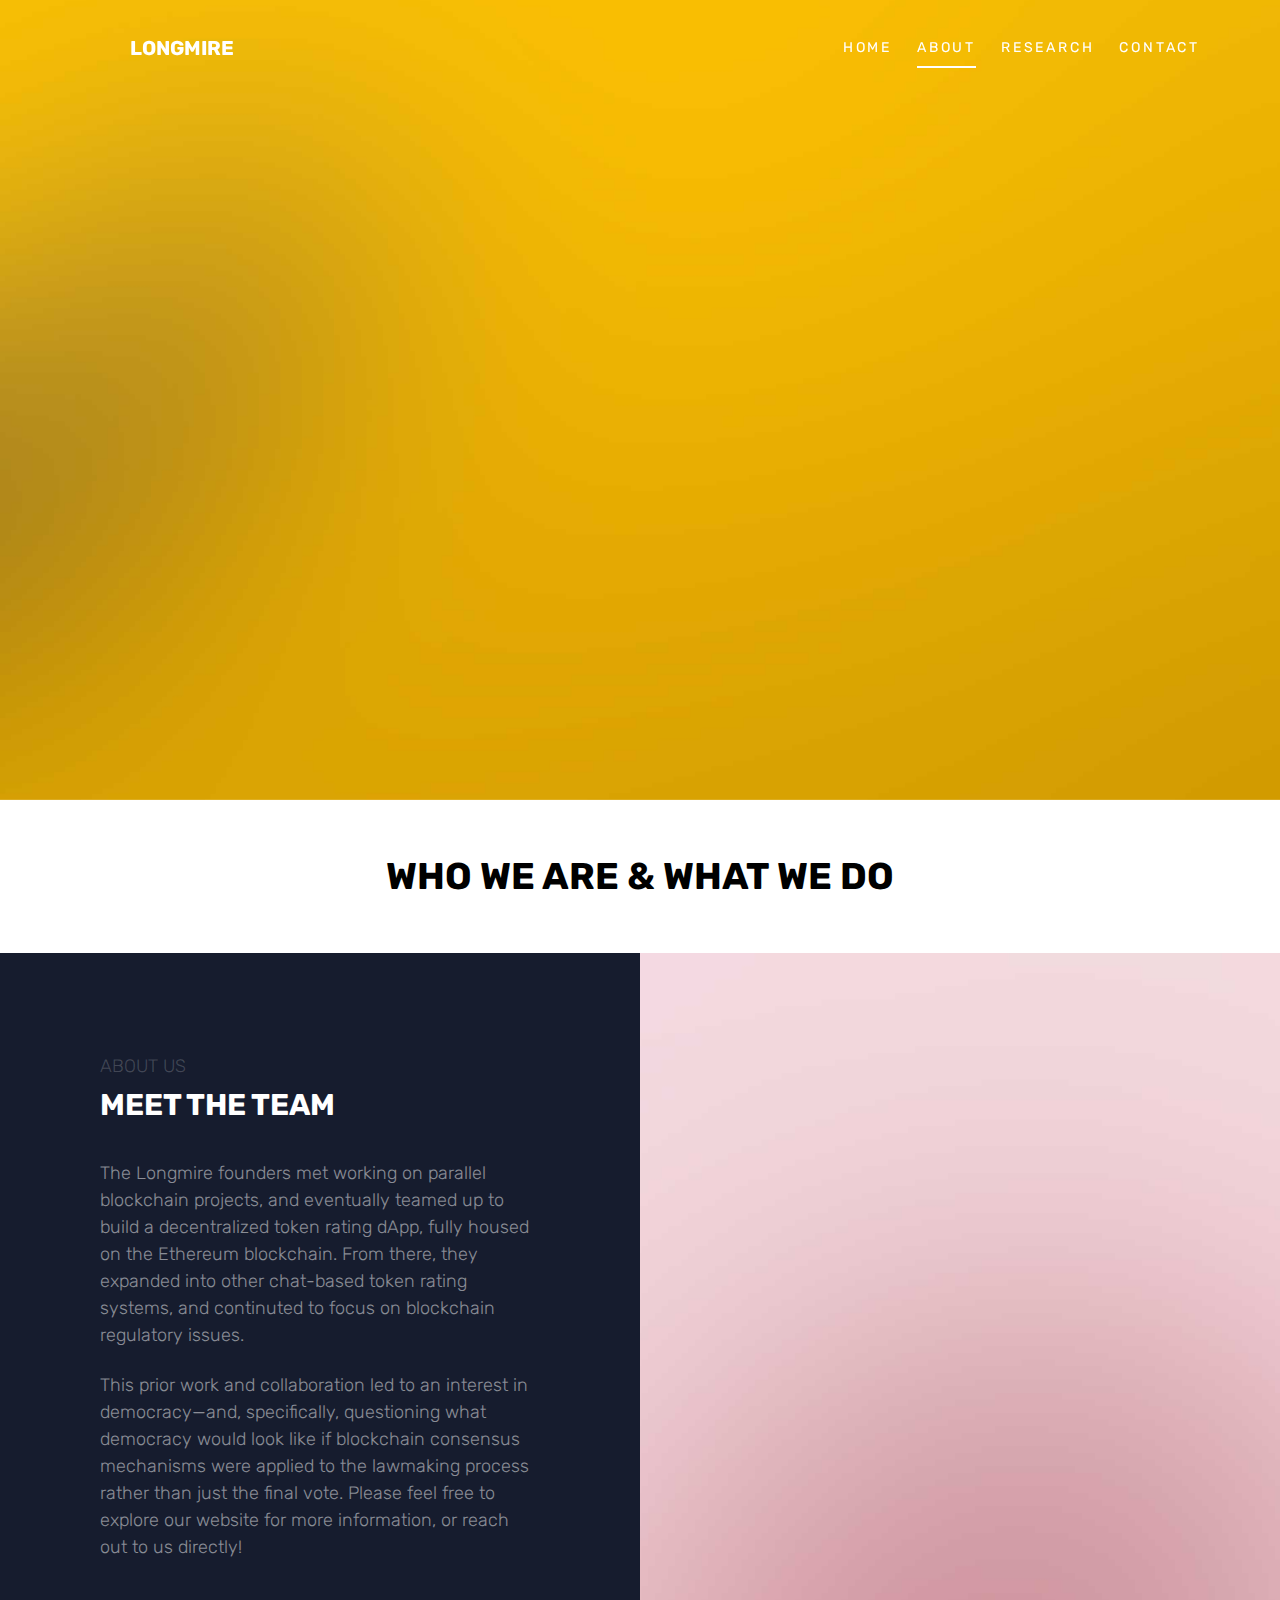
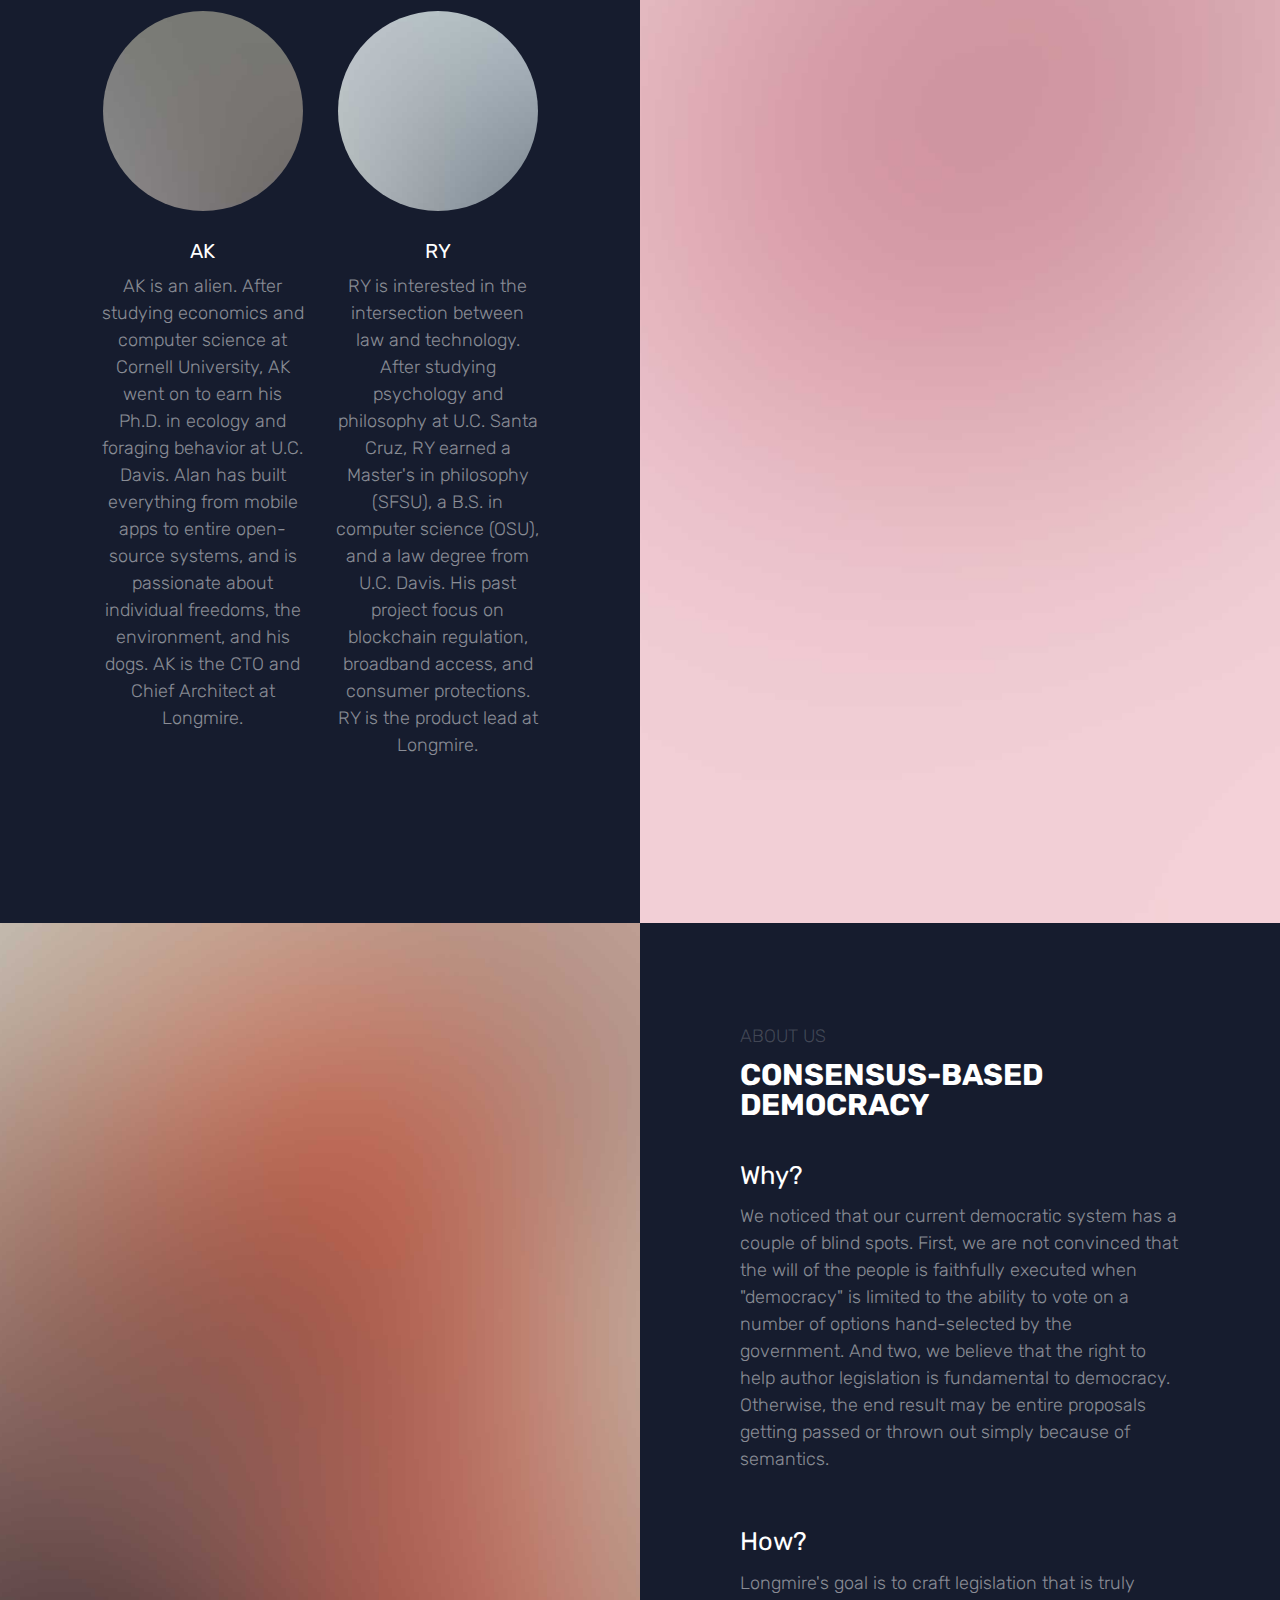
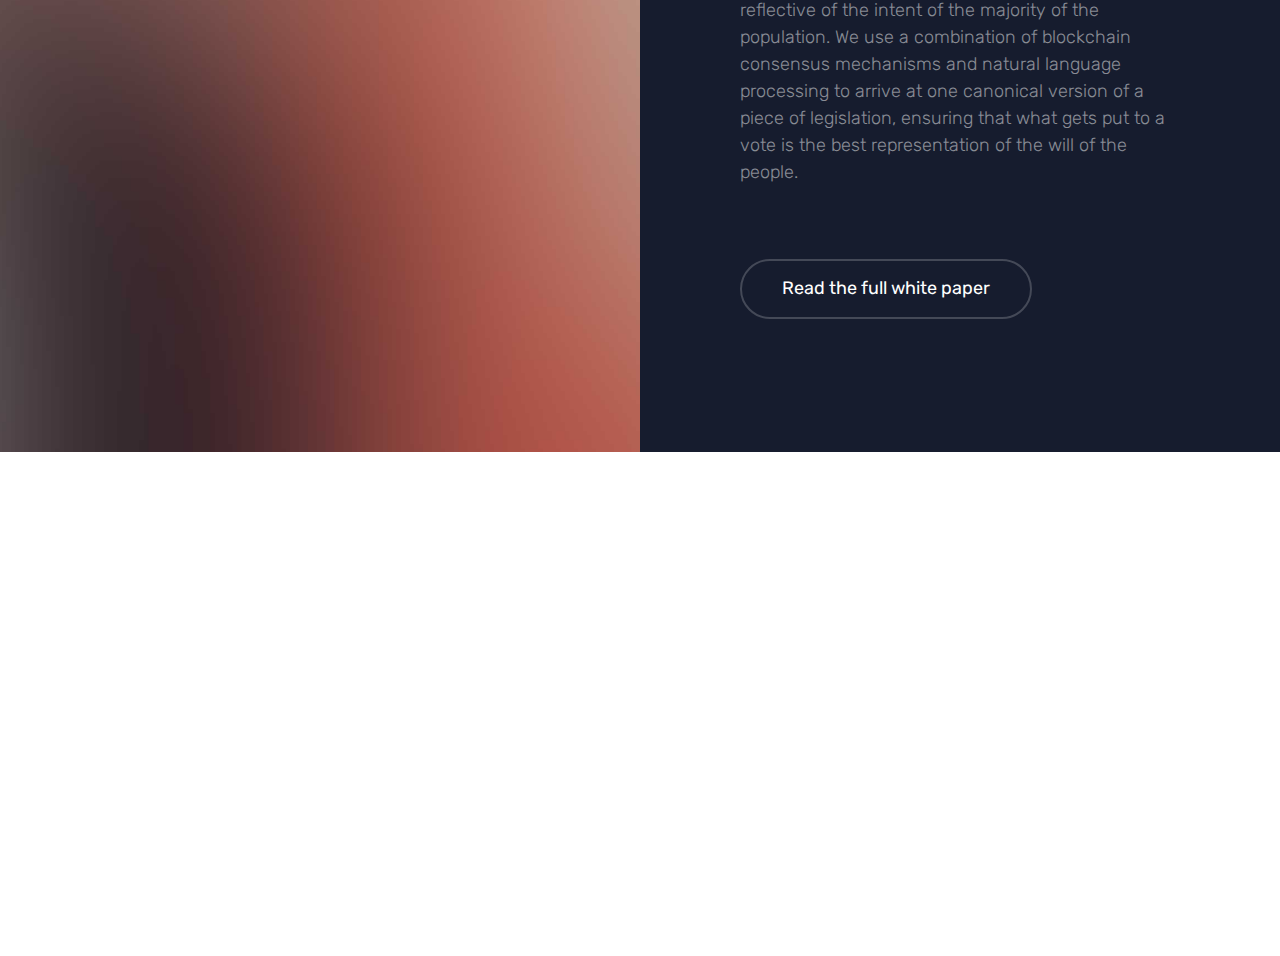
<file: about.html>
<!DOCTYPE html>
<html lang="en">
  <head>
    <meta charset="utf-8">
    <meta name="viewport" content="width=device-width, initial-scale=1">
    <title>Longmire</title>
    <meta name="description" content="Free Bootstrap Theme by uicookies.com">
    <meta name="keywords" content="free website templates, free bootstrap themes, free template, free bootstrap, free website template">

    <link href="https://fonts.googleapis.com/css?family=Inconsolata|Rubik:300,400,700,900" rel="stylesheet">
    <link rel="stylesheet" href="css/styles-merged.css">
    <link rel="stylesheet" href="css/style.min.css">
    <link rel="stylesheet" href="css/custom.css">

    <!--[if lt IE 9]>
      <script src="js/vendor/html5shiv.min.js"></script>
      <script src="js/vendor/respond.min.js"></script>
    <![endif]-->
  </head>
  <body>

  <!-- START: header -->

  <div class="probootstrap-loader"></div>

  <header role="banner" class="probootstrap-header">
    <div class="container">
        <a href="index.html" class="probootstrap-logo">Longmire</a>

        <a href="#" class="probootstrap-burger-menu visible-xs" ><i>Menu</i></a>
        <div class="mobile-menu-overlay"></div>

        <nav role="navigation" class="probootstrap-nav hidden-xs">
          <ul class="probootstrap-main-nav">
            <li><a href="index.html">Home</a></li>
            <li class="active"><a href="about.html">About</a></li>
            <li><a href="portfolio.html">Research</a></li>
            <li><a href="contact.html">Contact</a></li>
          </ul>
          <div class="extra-text visible-xs">
            <a href="#" class="probootstrap-burger-menu"><i>Menu</i></a>
            <h5>Connect</h5>
            <ul class="social-buttons">
              <li><a href="#"><i class="icon-twitter"></i></a></li>
              <li><a href="#"><i class="icon-facebook2"></i></a></li>
              <li><a href="#"><i class="icon-instagram2"></i></a></li>
            </ul>
          </div>
        </nav>
    </div>
  </header>
  <!-- END: header -->
  <div class="probootstrap-main-content">
    <section class="probootstrap-slider flexslider">
      <ul class="slides">
         <!-- class="overlay" -->
        <li style="background-image: url(img/slider_1.jpg);">
          <div class="container">
            <div class="row">
              <div class="col-md-10 col-md-offset-1">
                <div class="probootstrap-slider-text text-center">
                  <h1 class="probootstrap-heading probootstrap-animate mb20">Consensus-based democracy</h1>
                  <div class="probootstrap-animate probootstrap-sub-wrap mb30">Putting the people back in control of their government</div>
                  <!--<p class="probootstrap-animate"><a href="#" class="btn btn-ghost btn-ghost-white">Download This Template</a></p>-->
                </div>
              </div>
            </div>
          </div>
        </li>

      </ul>
    </section>
    <section class="probootstrap-section probootstrap-bg-white">
      <div class="container-fluid">
        <div class="section-heading text-center">
          <h2 class="mt0 mb0">Who We Are &amp; What We Do</h2>
        </div>
      </div>
    </section>

    <section class="probootstrap-half reverse">
      <div class="image-wrap">
        <div class="image" style="background-image: url(img/slider_4.jpg);"></div>
      </div>
      <div class="text">
        <p class="mb10 subtitle">About Us</p>
        <h3 class="mt0 mb40">Meet The Team</h3>
        <p>The Longmire founders met working on parallel blockchain projects, and eventually teamed up to build a decentralized token rating dApp, fully housed on the Ethereum blockchain. From there, they expanded into other chat-based token rating systems, and continuted to focus on blockchain regulatory issues.</p>
        <p class="mb50">This prior work and collaboration led to an interest in democracy—and, specifically, questioning what democracy would look like if blockchain consensus mechanisms were applied to the lawmaking process rather than just the final vote. Please feel free to explore our website for more information, or reach out to us directly!</p>
        <div class="row">
          <div class="col-md-6">
            <div class="probootstrap-block-image text-center">
              <figure><img src="img/person_1.jpg" alt="Free Template by uicookies.com"></figure>
              <h4>AK</h4>
              <p>AK is an alien. After studying economics and computer science at Cornell University, AK went on to earn his Ph.D. in ecology and foraging behavior at U.C. Davis.  Alan has built everything from mobile apps to entire open-source systems, and is passionate about individual freedoms, the environment, and his dogs. AK is the CTO and Chief Architect at Longmire.</p>
            </div>
          </div>
          <div class="col-md-6">
            <div class="probootstrap-block-image text-center">
              <figure><img src="img/person_2.jpg" alt="Free Template by uicookies.com"></figure>
              <h4>RY</h4>
              <p>RY is interested in the intersection between law and technology. After studying psychology and philosophy at U.C. Santa Cruz, RY earned a Master's in philosophy (SFSU), a B.S. in computer science (OSU), and a law degree from U.C. Davis. His past project focus on blockchain regulation, broadband access, and consumer protections. RY is the product lead at Longmire.</p>
            </div>
          </div>
        </div>
<!--
        <div class="row">
          <div class="col-md-6">
            <div class="probootstrap-block-image text-center">
              <figure><img src="img/person_3.jpg" alt="Free Template by uicookies.com"></figure>
              <h4>Ronald White</h4>
              <p>Far far away, behind the word mountains, far from the countries Vokalia and Consonantia, there live the blind texts. Separated they live in Bookmarksgrove right at the coast of the Semantics, a large language ocean.</p>
            </div>
          </div>
          <div class="col-md-6">
            <div class="probootstrap-block-image text-center">
              <figure><img src="img/person_4.jpg" alt="Free Template by uicookies.com"></figure>
              <h4>Rob Brown</h4>
              <p>Far far away, behind the word mountains, far from the countries Vokalia and Consonantia, there live the blind texts. Separated they live in Bookmarksgrove right at the coast of the Semantics, a large language ocean.</p>
            </div>
          </div>
        </div>
-->
      </div>
    </section>
     <section class="probootstrap-half">
      <div class="image-wrap">
        <div class="image" style="background-image: url(img/slider_2.jpg);"></div>
      </div>
      <div class="text">
        <p class="mb10 subtitle">About Us</p>
        <h3 class="mt0 mb40">Consensus-based democracy</h3>
        <div class="row mb20">
          <div class="col-md-12 col-sm-12 col-xs-12">
            <div class="service-item">
              <h4 class="mt0">Why?</h4>
              <p>We noticed that our current democratic system has a couple of blind spots. First, we are not convinced that the will of the people is faithfully executed when "democracy" is limited to the ability to vote on a number of options hand-selected by the government. And two, we believe that the right to help author legislation is fundamental to democracy. Otherwise, the end result may be entire proposals getting passed or thrown out simply because of semantics.</p>
            </div>
          </div>
          <div class="clearfix visible-sm-block"></div>
          <div class="col-md-12 col-sm-12 col-xs-12">
            <div class="service-item">
              <h4 class="mt0">How?</h4>
              <p>Longmire's goal is to craft legislation that is truly reflective of the intent of the majority of the population. We use a combination of blockchain consensus mechanisms and natural language processing to arrive at one canonical version of a piece of legislation, ensuring that what gets put to a vote is the best representation of the will of the people.</p>
            </div>
          </div>

<!--
          <div class="col-md-6 col-sm-12 col-xs-12">
            <div class="service-item">
              <span class="number">2</span>
              <h4 class="mt0">User Experience</h4>
              <p>Far far away, behind the word mountains, far from the countries Vokalia and Consonantia, there live the blind texts.</p>
            </div>
          </div>
          <div class="clearfix visible-sm-block"></div>
          <div class="col-md-6 col-sm-12 col-xs-12">
            <div class="service-item">
              <span class="number">3</span>
              <h4 class="mt0">Development</h4>
              <p>Far far away, behind the word mountains, far from the countries Vokalia and Consonantia, there live the blind texts.</p>
            </div>
          </div>
          <div class="col-md-6 col-sm-12 col-xs-12">
            <div class="service-item">
              <span class="number">4</span>
              <h4 class="mt0">Product Strategy</h4>
              <p>Far far away, behind the word mountains, far from the countries Vokalia and Consonantia, there live the blind texts.</p>
            </div>
          </div>
-->
        </div>
        <p><a href="#" class="btn btn-ghost btn-ghost-white mb10">Read the full white paper</a></p>
      </div>
    </section>

<!--
    <section class="probootstrap-section probootstrap-bg-white">
        <div class="container">

          <div class="row">
            <div class="col-md-12 probootstrap-animate">
              <div class="owl-carousel owl-carousel-testimony owl-carousel-fullwidth mt50">
                <div class="item">

                  <div class="probootstrap-testimony-wrap">
                    <figure>
                      <img src="img/person_1.jpg" alt="Free Bootstrap Template by uicookies.com">
                    </figure>
                    <blockquote class="quote">&ldquo;Design must be functional and functionality must be translated into visual aesthetics, without any reliance on gimmicks that have to be explained.&rdquo; <cite class="author">&mdash; Ferdinand A. Porsche <br> <span>Design Lead at AirBNB</span></cite></blockquote>
                  </div>

                </div>
                <div class="item">
                  <div class="probootstrap-testimony-wrap">
                    <figure>
                      <img src="img/person_2.jpg" alt="Free Bootstrap Template by uicookies.com">
                    </figure>
                    <blockquote class="quote">&ldquo;Creativity is just connecting things. When you ask creative people how they did something, they feel a little guilty because they didn’t really do it, they just saw something. It seemed obvious to them after a while.&rdquo; <cite class="author">&mdash; Steve Jobs <br> <span>Co-Founder Square</span></cite></blockquote>
                  </div>
                </div>
                <div class="item">
                  <div class="probootstrap-testimony-wrap">
                    <figure>
                      <img src="img/person_3.jpg" alt="Free Bootstrap Template by uicookies.com">
                    </figure>
                    <blockquote class="quote">&ldquo;I think design would be better if designers were much more skeptical about its applications. If you believe in the potency of your craft, where you choose to dole it out is not something to take lightly.&rdquo; <cite class="author">&mdash; Frank Chimero <br> <span>Creative Director at Twitter</span></cite></blockquote>
                  </div>
                </div>

              </div>
            </div>
          </div>

        </div>
      </section>
-->
    </div>

    <div class="probootstrap-footer-spacer"></div>
    <footer class="probootstrap-footer">
      <div class="probootstrap-footer-section">
        <div class="container">
          <div class="row mb80">
            <div class="col-md-4">
              <div class="probootstrap-footer-widget">
              <h3>About</h3>
              <p>Consensus-based democracy takes the principles underpinning the open source movement, and applies them to the modern legislative process</p>
              <p><a href="#" class="btn btn-ghost btn-ghost-white btn-sm">more</a></p>
              </div>
            </div>
            <div class="col-md-4">
              <div class="probootstrap-link-wrap probootstrap-footer-widget">
                <h3>Partners</h3>
                <ul>
                  <li><a href="#">Atherton, CA</a></li>
                  <li><a href="#">OpenLaw</a></li>
                  <li><a href="#">U.C. Davis</a></li>
                  <li><a href="#">San Jose, CA</a></li>
                </ul>
              </div>
            </div>
            <div class="col-md-4">
              <div class="probootstrap-footer-widget">
                <h3>Connect with us</h3>
                <ul class="probootstrap-footer-social">
                  <li><a href="#"><i class="icon-twitter"></i></a></li>
                  <li><a href="#"><i class="icon-blog"></i></a></li>
                  <li><a href="#"><i class="icon-github2"></i></a></li>
                  <li><a href="#"><i class="icon-instagram2"></i></a></li>
                </ul>
              </div>
            </div>
          </div>
          <div class="row">
            <p class="text-center">&copy; uiCookies:Pixels. Designed w/ <i class="icon-heart2"></i> by <a href="https://uicookies.com/">uicookies.com</a> <br> Demo Images by Unsplash.com</p>
          </div>
        </div>
      </div>
    </footer>

  <div class="gototop js-top">
    <a href="#" class="js-gotop"><i class="icon-chevron-thin-up"></i></a>
  </div>


  <script src="js/scripts.min.js"></script>
  <script src="js/main.min.js"></script>
  <script src="js/custom.js"></script>

  </body>
</html>
</file>
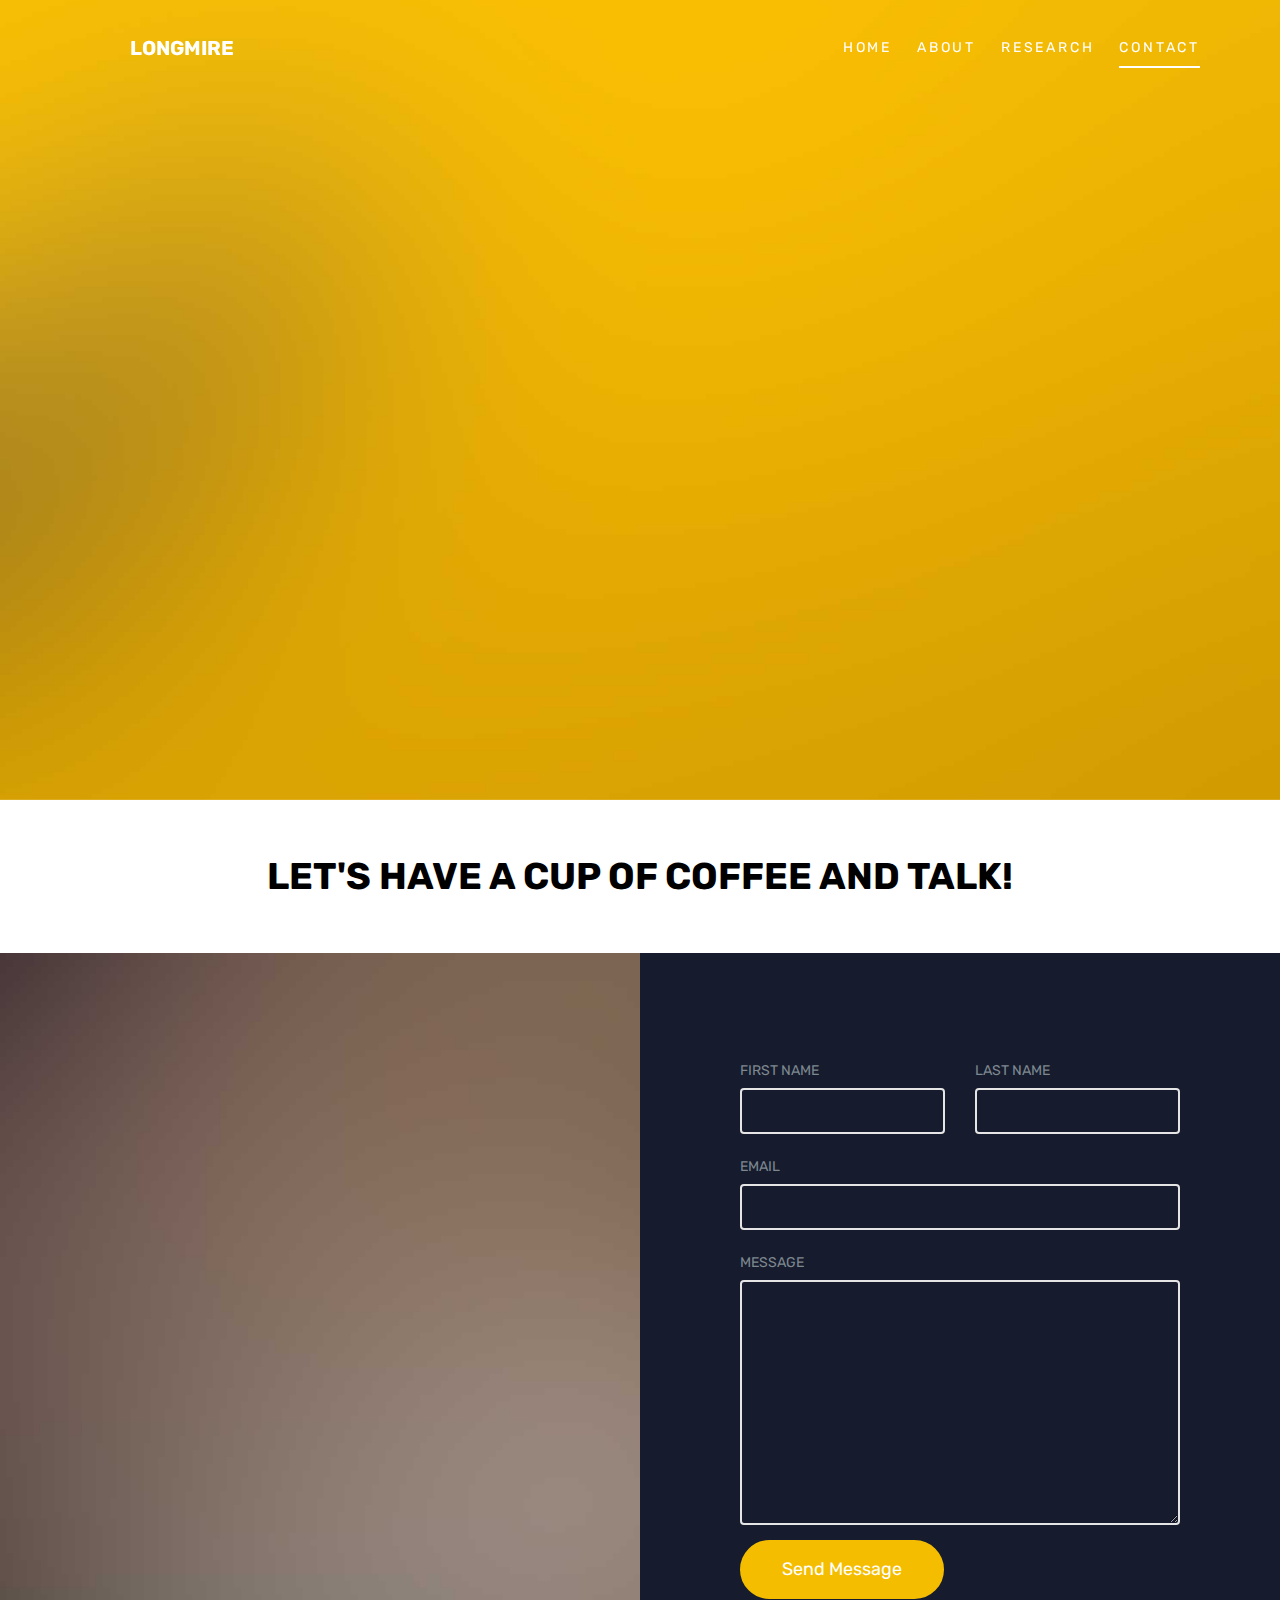
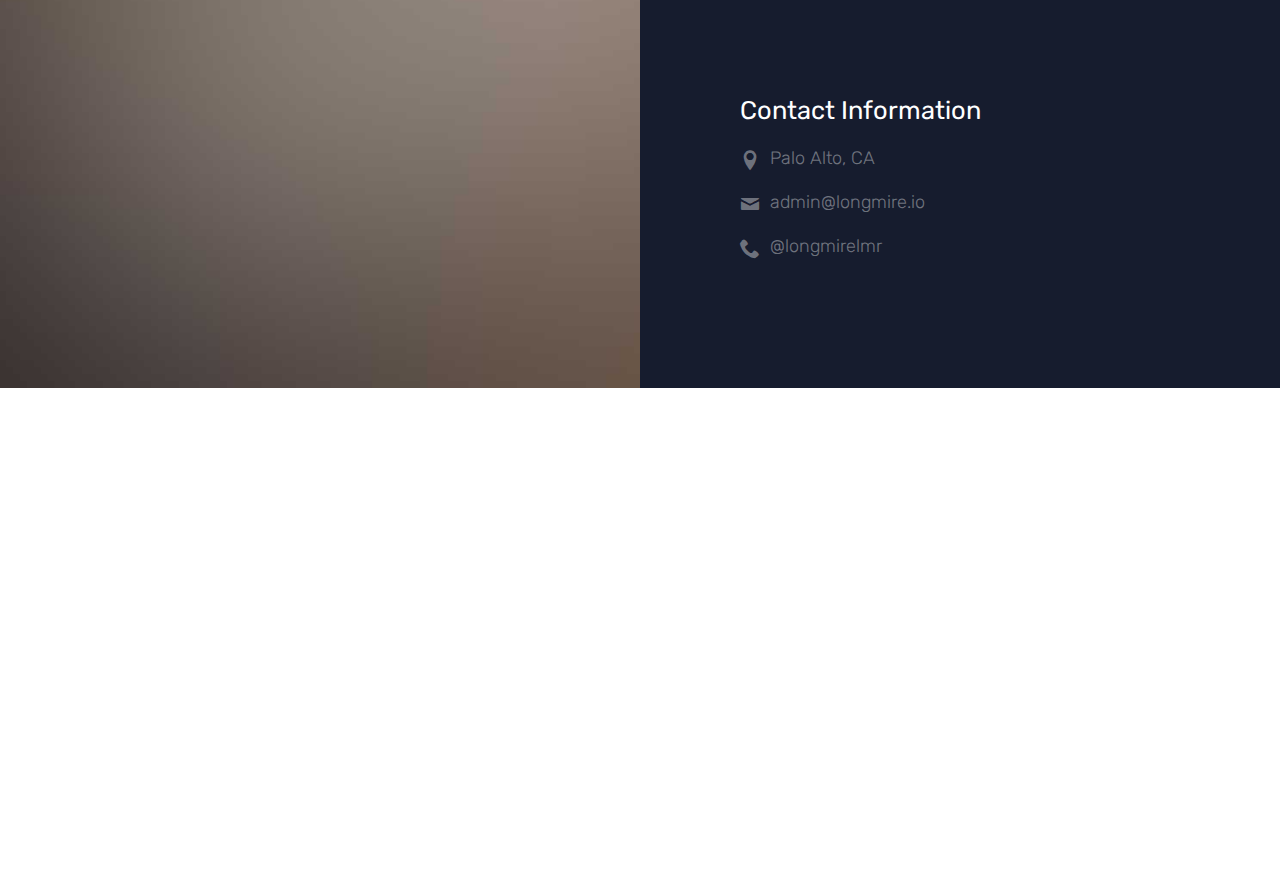
<file: contact.html>
<!DOCTYPE html>
<html lang="en">
  <head>
    <meta charset="utf-8">
    <meta name="viewport" content="width=device-width, initial-scale=1">
    <title>Longmire</title>
    <meta name="description" content="Free Bootstrap Theme by uicookies.com">
    <meta name="keywords" content="free website templates, free bootstrap themes, free template, free bootstrap, free website template">

    <link href="https://fonts.googleapis.com/css?family=Inconsolata|Rubik:300,400,700,900" rel="stylesheet">
    <link rel="stylesheet" href="css/styles-merged.css">
    <link rel="stylesheet" href="css/style.min.css">
    <link rel="stylesheet" href="css/custom.css">

    <!--[if lt IE 9]>
      <script src="js/vendor/html5shiv.min.js"></script>
      <script src="js/vendor/respond.min.js"></script>
    <![endif]-->
  </head>
  <body>

  <!-- START: header -->

  <div class="probootstrap-loader"></div>

  <header role="banner" class="probootstrap-header">
    <div class="container">
        <a href="index.html" class="probootstrap-logo">Longmire</a>

        <a href="#" class="probootstrap-burger-menu visible-xs" ><i>Menu</i></a>
        <div class="mobile-menu-overlay"></div>

        <nav role="navigation" class="probootstrap-nav hidden-xs">
          <ul class="probootstrap-main-nav">
            <li><a href="index.html">Home</a></li>
            <li><a href="about.html">About</a></li>
            <li><a href="portfolio.html">Research</a></li>
            <li class="active"><a href="contact.html">Contact</a></li>
          </ul>
          <div class="extra-text visible-xs">
            <a href="#" class="probootstrap-burger-menu"><i>Menu</i></a>
            <h5>Connect</h5>
            <ul class="social-buttons">
              <li><a href="#"><i class="icon-twitter"></i></a></li>
              <li><a href="#"><i class="icon-facebook2"></i></a></li>
              <li><a href="#"><i class="icon-instagram2"></i></a></li>
            </ul>
          </div>
        </nav>
    </div>
  </header>
  <!-- END: header -->
  <div class="probootstrap-main-content">
    <section class="probootstrap-slider flexslider">
      <ul class="slides">
         <!-- class="overlay" -->
        <li style="background-image: url(img/slider_1.jpg);">
          <div class="container">
            <div class="row">
              <div class="col-md-10 col-md-offset-1">
                <div class="probootstrap-slider-text text-center">
                  <h1 class="probootstrap-heading probootstrap-animate mb20">Contact Us</h1>
                  <div class="probootstrap-animate probootstrap-sub-wrap mb30">We'd love to hear from you!</div>
                  <p class="probootstrap-animate"><a href="mailto:admin@longmire.io" class="btn btn-ghost btn-ghost-white">Send a Message</a></p>
                </div>
              </div>
            </div>
          </div>
        </li>

      </ul>
    </section>
    <section class="probootstrap-section probootstrap-bg-white">
      <div class="container-fluid">
        <div class="section-heading text-center">
          <h2 class="mt0 mb0">Let's have a cup of coffee and talk!</h2>
        </div>
      </div>
    </section>

    <section class="probootstrap-half">
      <div class="image-wrap">
        <div class="image" style="background-image: url(img/slider_8.jpg);"></div>
      </div>
      <div class="text">
        <form action="#" method="post" class="probootstrap-form mb60">
          <div class="row">
            <div class="col-md-6">
              <div class="form-group">
                <label for="fname">First Name</label>
                <input type="text" class="form-control" id="fname" name="fname">
              </div>
            </div>
            <div class="col-md-6">
              <div class="form-group">
                <label for="lname">Last Name</label>
                <input type="text" class="form-control" id="lname" name="lname">
              </div>
            </div>
          </div>
          <div class="form-group">
            <label for="email">Email</label>
            <input type="email" class="form-control" id="email" name="email">
          </div>
          <div class="form-group">
            <label for="message">Message</label>
            <textarea cols="30" rows="10" class="form-control" id="message" name="message"></textarea>
          </div>
          <div class="form-group">
            <input type="submit" class="btn btn-primary" id="submit" name="submit" value="Send Message">
          </div>
        </form>

        <div class="row">
          <div class="col-md-12">
            <h4>Contact Information</h4>
            <ul class="probootstrap-contact-info">
              <li><i class="icon-location2"></i> <span>Palo Alto, CA</span></li>
              <li><i class="icon-mail"></i><span>admin@longmire.io</span></li>
              <li><i class="icon-phone2"></i><span>@longmirelmr</span></li>
            </ul>
          </div>
        </div>
      </div>
    </section>
    </div>

    <div class="probootstrap-footer-spacer"></div>
    <footer class="probootstrap-footer">
      <div class="probootstrap-footer-section">
        <div class="container">
          <div class="row mb80">
            <div class="col-md-4">
              <div class="probootstrap-footer-widget">
              <h3>About</h3>
              <p>Consensus-based democracy takes the principles underpinning the open source movement, and applies them to the modern legislative process</p>
              <p><a href="#" class="btn btn-ghost btn-ghost-white btn-sm">more</a></p>
              </div>
            </div>
            <div class="col-md-4">
              <div class="probootstrap-link-wrap probootstrap-footer-widget">
                <h3>Partners</h3>
                <ul>
                  <li><a href="#">Atherton, CA</a></li>
                  <li><a href="#">OpenLaw</a></li>
                  <li><a href="#">U.C. Davis</a></li>
                  <li><a href="#">San Jose, CA</a></li>
                </ul>
              </div>
            </div>
            <div class="col-md-4">
              <div class="probootstrap-footer-widget">
                <h3>Connect with us</h3>
                <ul class="probootstrap-footer-social">
                  <li><a href="#"><i class="icon-twitter"></i></a></li>
                  <li><a href="#"><i class="icon-blog"></i></a></li>
                  <li><a href="#"><i class="icon-github2"></i></a></li>
                  <li><a href="#"><i class="icon-instagram2"></i></a></li>
                </ul>
              </div>
            </div>
          </div>
          <div class="row">
            <p class="text-center">&copy; uiCookies:Pixels. Designed w/ <i class="icon-heart2"></i> by <a href="https://uicookies.com/">uicookies.com</a> <br> Demo Images by Unsplash.com</p>
          </div>
        </div>
      </div>
    </footer>

  <div class="gototop js-top">
    <a href="#" class="js-gotop"><i class="icon-chevron-thin-up"></i></a>
  </div>


  <script src="js/scripts.min.js"></script>
  <script src="js/main.min.js"></script>
  <script src="js/custom.js"></script>

  </body>
</html>
</file>
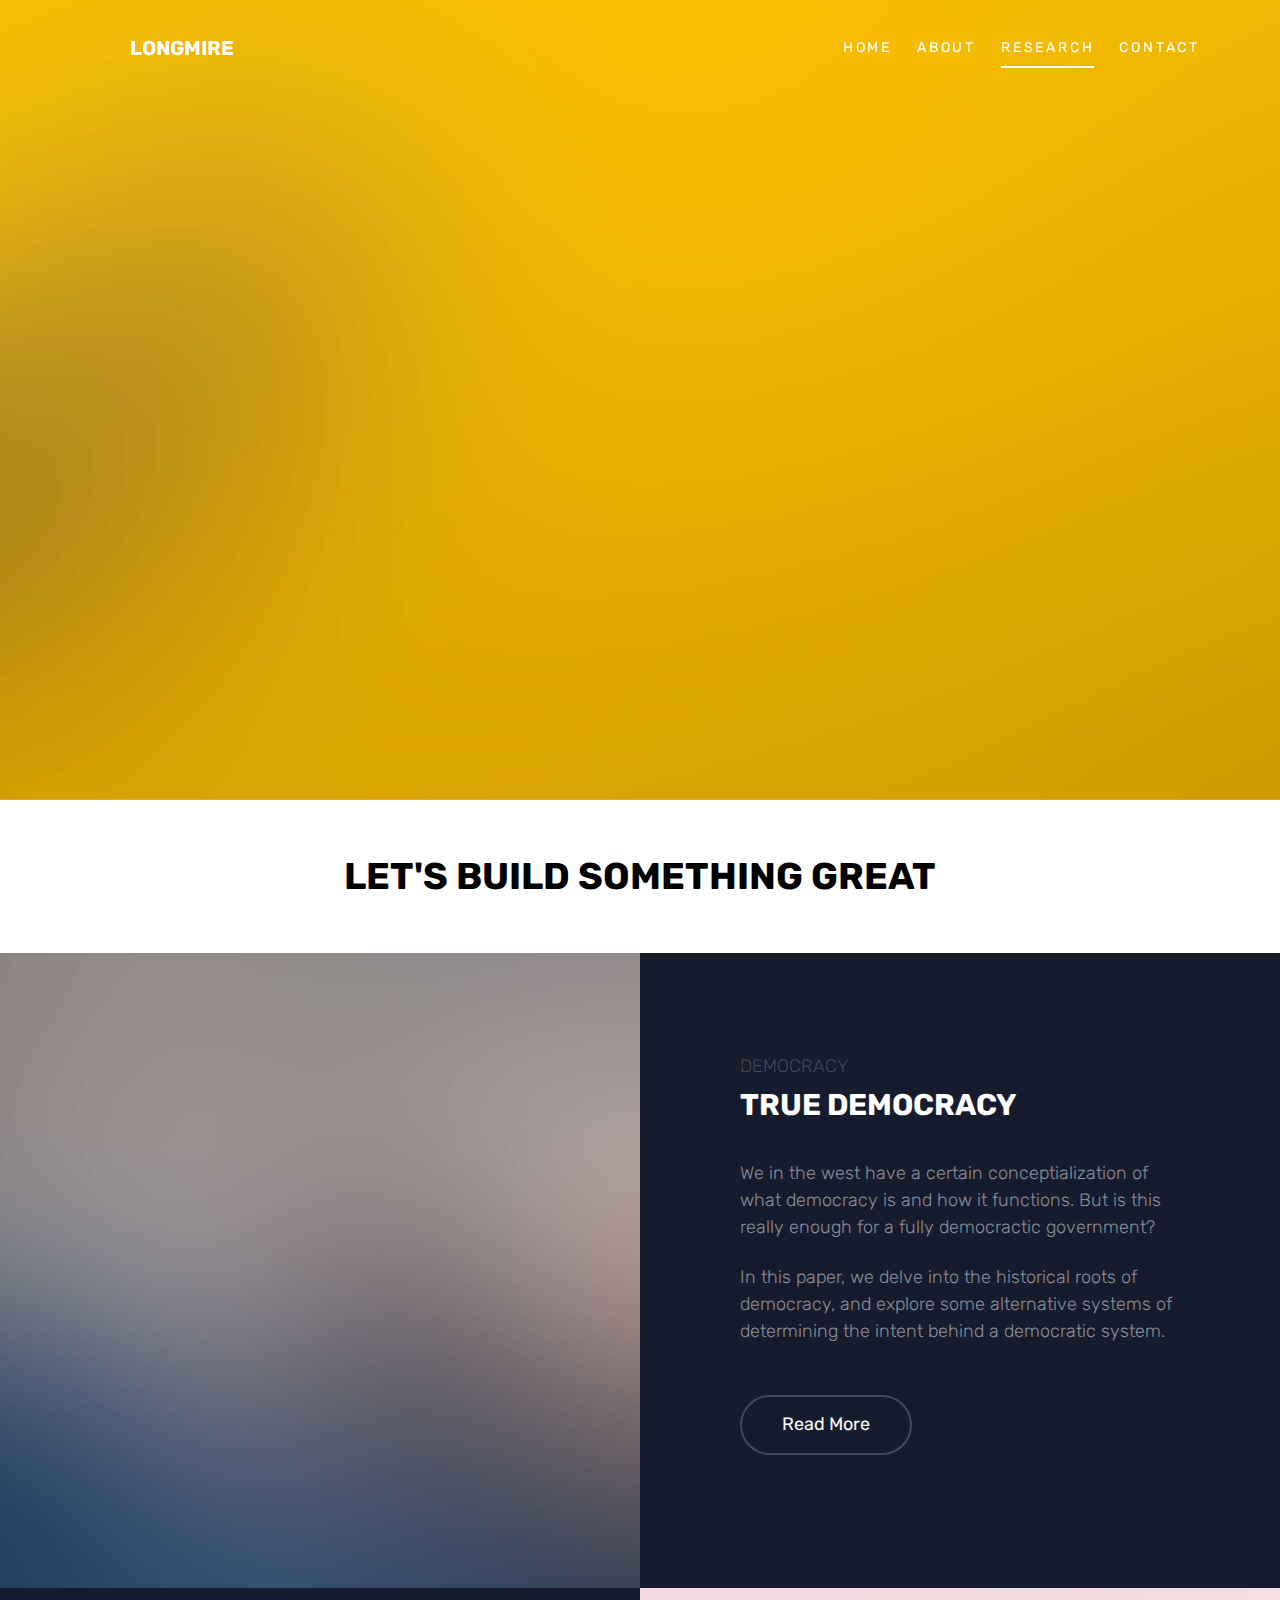
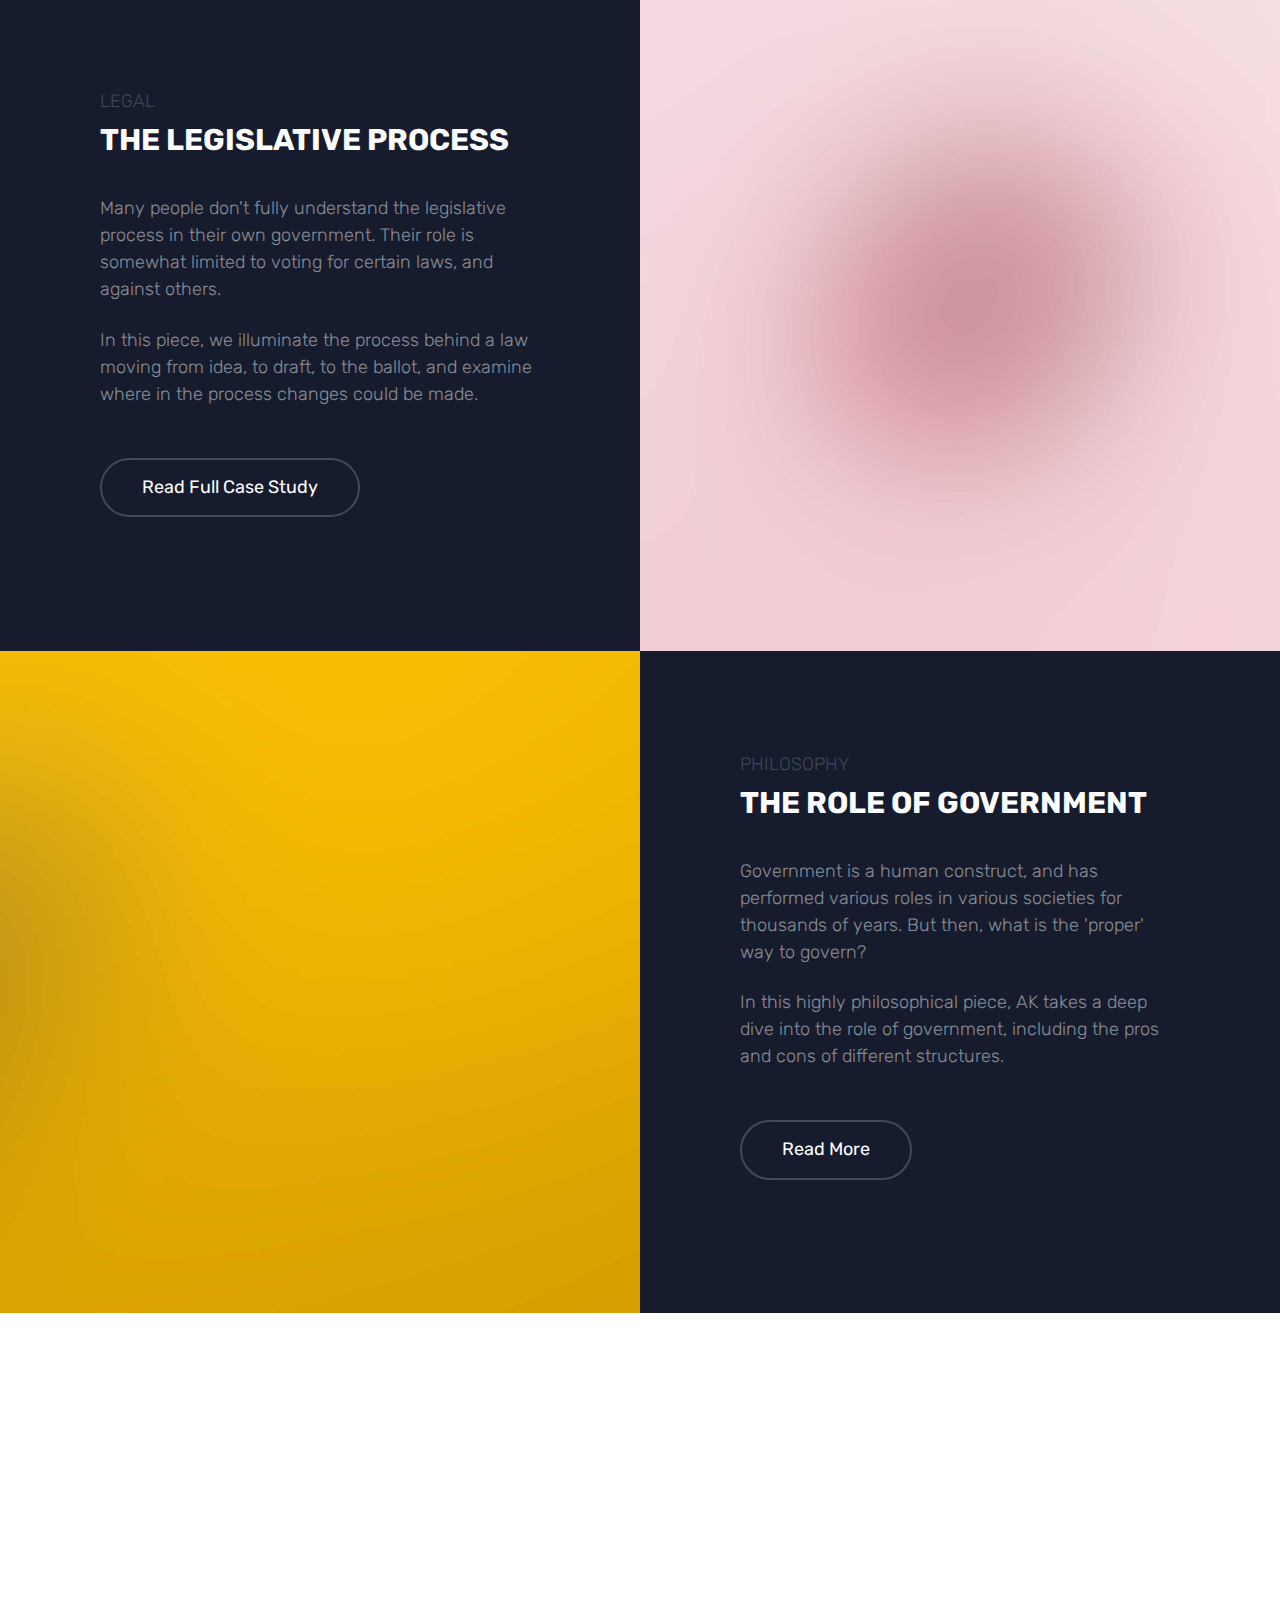
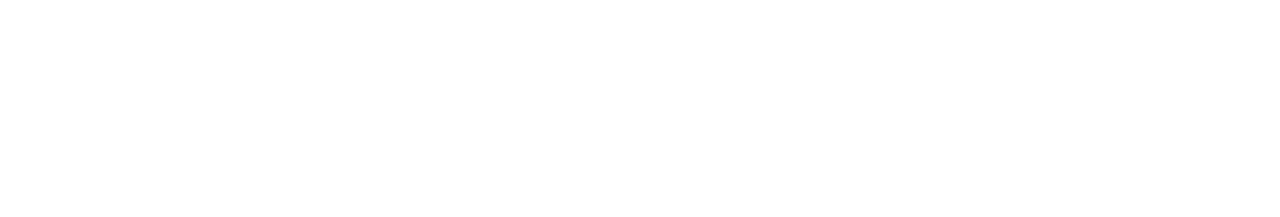
<file: portfolio.html>
<!DOCTYPE html>
<html lang="en">
  <head>
    <meta charset="utf-8">
    <meta name="viewport" content="width=device-width, initial-scale=1">
    <title>Longmire</title>
    <meta name="description" content="Free Bootstrap Theme by uicookies.com">
    <meta name="keywords" content="free website templates, free bootstrap themes, free template, free bootstrap, free website template">

    <link href="https://fonts.googleapis.com/css?family=Inconsolata|Rubik:300,400,700,900" rel="stylesheet">
    <link rel="stylesheet" href="css/styles-merged.css">
    <link rel="stylesheet" href="css/style.min.css">
    <link rel="stylesheet" href="css/custom.css">

    <!--[if lt IE 9]>
      <script src="js/vendor/html5shiv.min.js"></script>
      <script src="js/vendor/respond.min.js"></script>
    <![endif]-->
  </head>
  <body>

  <!-- START: header -->

  <div class="probootstrap-loader"></div>

  <header role="banner" class="probootstrap-header">
    <div class="container">
        <a href="index.html" class="probootstrap-logo">Longmire</a>

        <a href="#" class="probootstrap-burger-menu visible-xs" ><i>Menu</i></a>
        <div class="mobile-menu-overlay"></div>

        <nav role="navigation" class="probootstrap-nav hidden-xs">
          <ul class="probootstrap-main-nav">
            <li><a href="index.html">Home</a></li>
            <li><a href="about.html">About</a></li>
            <li class="active"><a href="portfolio.html">Research</a></li>
            <li><a href="contact.html">Contact</a></li>
          </ul>
          <div class="extra-text visible-xs">
            <a href="#" class="probootstrap-burger-menu"><i>Menu</i></a>
            <h5>Connect</h5>
            <ul class="social-buttons">
              <li><a href="#"><i class="icon-twitter"></i></a></li>
              <li><a href="#"><i class="icon-facebook2"></i></a></li>
              <li><a href="#"><i class="icon-instagram2"></i></a></li>
            </ul>
          </div>
        </nav>
    </div>
  </header>
  <!-- END: header -->
  <div class="probootstrap-main-content">
    <section class="probootstrap-slider flexslider">
      <ul class="slides">
         <!-- class="overlay" -->
        <li style="background-image: url(img/slider_1.jpg);">
          <div class="container">
            <div class="row">
              <div class="col-md-10 col-md-offset-1">
                <div class="probootstrap-slider-text text-center">
                  <h1 class="probootstrap-heading probootstrap-animate mb20">Selected Papers</h1>
                  <div class="probootstrap-animate probootstrap-sub-wrap mb30">Research, opinions, and philosophy from the Longmire team</div>
                  <p class="probootstrap-animate"><a href="#" class="btn btn-ghost btn-ghost-white">Visit us on Medium</a></p>
                </div>
              </div>
            </div>
          </div>
        </li>

      </ul>
    </section>
    <section class="probootstrap-section probootstrap-bg-white">
      <div class="container-fluid">
        <div class="section-heading text-center">
          <h2 class="mt0 mb0">Let's Build Something Great</h2>
        </div>
      </div>
    </section>

    <section class="probootstrap-half">
      <div class="image-wrap">
        <div class="image" style="background-image: url(img/slider_7.jpg);"></div>
      </div>
      <div class="text">
        <p class="mb10 subtitle">Democracy</p>
        <h3 class="mt0 mb40">True Democracy</h3>
        <p>We in the west have a certain conceptialization of what democracy is and how it functions. But is this really enough for a fully democractic government?</p>
        <p class="mb50">In this paper, we delve into the historical roots of democracy, and explore some alternative systems of determining the intent behind a democratic system.</p>
        <p><a href="#" class="btn btn-ghost btn-ghost-white mb10">Read More</a></p>
      </div>
    </section>
    <section class="probootstrap-half reverse">
      <div class="image-wrap">
        <div class="image" style="background-image: url(img/slider_4.jpg);"></div>
      </div>
      <div class="text">
        <p class="mb10 subtitle">Legal</p>
        <h3 class="mt0 mb40">The Legislative Process</h3>
        <p>Many people don't fully understand the legislative process in their own government. Their role is somewhat limited to voting for certain laws, and against others.</p>
        <p class="mb50">In this piece, we illuminate the process behind a law moving from idea, to draft, to the ballot, and examine where in the process changes could be made.</p>
        <p><a href="#" class="btn btn-ghost btn-ghost-white mb10">Read Full Case Study</a></p>
      </div>
    </section>
    <section class="probootstrap-half">
      <div class="image-wrap">
        <div class="image" style="background-image: url(img/slider_1.jpg);"></div>
      </div>
      <div class="text">
        <p class="mb10 subtitle">Philosophy</p>
        <h3 class="mt0 mb40">The Role of Government</h3>
        <p>Government is a human construct, and has performed various roles in various societies for thousands of years. But then, what is the 'proper' way to govern?</p>
        <p class="mb50">In this highly philosophical piece, AK takes a deep dive into the role of government, including the pros and cons of different structures.</p>
        <p><a href="#" class="btn btn-ghost btn-ghost-white mb10">Read More</a></p>
      </div>
    </section>

    </div>

    <div class="probootstrap-footer-spacer"></div>
    <footer class="probootstrap-footer">
      <div class="probootstrap-footer-section">
        <div class="container">
          <div class="row mb80">
            <div class="col-md-4">
              <div class="probootstrap-footer-widget">
              <h3>About</h3>
              <p>Consensus-based democracy takes the principles underpinning the open source movement, and applies them to the modern legislative process</p>
              <p><a href="#" class="btn btn-ghost btn-ghost-white btn-sm">more</a></p>
              </div>
            </div>
            <div class="col-md-4">
              <div class="probootstrap-link-wrap probootstrap-footer-widget">
                <h3>Partners</h3>
                <ul>
                  <li><a href="#">Atherton, CA</a></li>
                  <li><a href="#">OpenLaw</a></li>
                  <li><a href="#">U.C. Davis</a></li>
                  <li><a href="#">San Jose, CA</a></li>
                </ul>
              </div>
            </div>
            <div class="col-md-4">
              <div class="probootstrap-footer-widget">
                <h3>Connect with us</h3>
                <ul class="probootstrap-footer-social">
                  <li><a href="#"><i class="icon-twitter"></i></a></li>
                  <li><a href="#"><i class="icon-blog"></i></a></li>
                  <li><a href="#"><i class="icon-github2"></i></a></li>
                  <li><a href="#"><i class="icon-instagram2"></i></a></li>
                </ul>
              </div>
            </div>
          </div>
          <div class="row">
            <p class="text-center">&copy; uiCookies:Pixels. Designed w/ <i class="icon-heart2"></i> by <a href="https://uicookies.com/">uicookies.com</a> <br> Demo Images by Unsplash.com</p>
          </div>
        </div>
      </div>
    </footer>

  <div class="gototop js-top">
    <a href="#" class="js-gotop"><i class="icon-chevron-thin-up"></i></a>
  </div>


  <script src="js/scripts.min.js"></script>
  <script src="js/main.min.js"></script>
  <script src="js/custom.js"></script>

  </body>
</html>
</file>
<file: css/custom.css>
/* Your custom css code goes here */
</file>
<file: css/style.min.css>
/*!==============================
 * Theme Name: Pixels
 * Theme URL: https://probootstrap.com/pixels-free-website-template-using-bootstrap-for-portfolio
 * Author: ProBootstrap.com
 * Author URL: https://probootstrap.com
 * License: Released for free under the Creative Commons Attribution 3.0 license (probootstrap.com/license)
 */.probootstrap-intro .probootstrap-subtitle h2,.probootstrap-logo,body,h1,h2,h3,h4{font-family:Rubik,sans-serif}@font-face{font-family:icomoon;src:url(../fonts/icomoon/icomoon.eot?1z9v6x);src:url(../fonts/icomoon/icomoon.eot?1z9v6x#iefix) format("embedded-opentype"),url(../fonts/icomoon/icomoon.ttf?1z9v6x) format("truetype"),url(../fonts/icomoon/icomoon.woff?1z9v6x) format("woff"),url(../fonts/icomoon/icomoon.svg?1z9v6x#icomoon) format("svg");font-weight:400;font-style:normal}html{overflow-x:hidden;font-size:1em}body{background:#fff;font-size:18px;font-weight:300;line-height:1.8;color:#7e8890}::selection{background:#000;color:#fff}::-moz-selection{background:#000;color:#fff}h1,h2,h3,h4{margin:1.414em 0 .5em;font-weight:400;line-height:1.2;color:#000}h1{margin-top:0;font-size:3.998em}@media screen and (max-width:768px){h1{font-size:2.998em}}h2{font-size:2.827em}@media screen and (max-width:768px){h2{font-size:2.1em}}h3{font-size:1.999em}h4{font-size:1.414em}.font_small,small{font-size:.707em}figure,ol,p,ul{margin-bottom:1.3em}a{-webkit-transition:.3s all;transition:.3s all;color:#f4bd00}a:active,a:focus,a:hover{color:#000;text-decoration:none}a.hover-reverse{color:#000}a.hover-reverse:active,a.hover-reverse:focus,a.hover-reverse:hover{color:#f4bd00;text-decoration:none}.probootstrap-header{padding-top:30px;padding-bottom:30px;width:100%;z-index:12;position:absolute}.probootstrap-logo{float:left;color:#fff;padding-left:60px;font-size:20px;display:block;text-transform:uppercase;font-weight:700}.probootstrap-logo:active,.probootstrap-logo:focus,.probootstrap-logo:hover{color:#fff}@media screen and (max-width:768px){.probootstrap-logo{padding-left:0}}.probootstrap-nav{margin-left:60px;float:right}.probootstrap-mobile-menu-active .probootstrap-nav{text-align:left;position:fixed;display:block!important;overflow-y:auto;top:0;right:0;bottom:0;z-index:1100;height:100vh;width:300px;background:#000;padding:40px;-webkit-transition:.3s all ease-out;transition:.3s all ease-out;-webkit-transform:translateX(300px);transform:translateX(300px)}.probootstrap-mobile-menu-active .probootstrap-nav .extra-text{display:block;float:left;clear:both;margin-top:30px;color:#fff}.probootstrap-mobile-menu-active .probootstrap-nav .extra-text .social-buttons{padding:0;margin:0 0 20px}.probootstrap-mobile-menu-active .probootstrap-nav .extra-text .social-buttons li{display:inline-block;zoom:1;padding:0;margin:0}.probootstrap-mobile-menu-active .probootstrap-nav .extra-text .social-buttons li a{color:#fff;padding:10px}.probootstrap-mobile-menu-active .probootstrap-nav .extra-text .social-buttons li:first-child a{padding-left:0}.probootstrap-mobile-menu-active .probootstrap-nav .extra-text h5{text-transform:uppercase;letter-spacing:.1em;color:rgba(255,255,255,.5)}.probootstrap-mobile-menu-active.show .probootstrap-nav{-webkit-transform:translateX(0);transform:translateX(0)}.probootstrap-main-nav{margin:0;padding:0}.probootstrap-mobile-menu-active .probootstrap-main-nav{float:left;margin-top:40px;width:100%}.probootstrap-main-nav li{margin:0;padding:0 10px;list-style:none;display:inline;font-size:18px}.probootstrap-mobile-menu-active .probootstrap-main-nav li{margin-bottom:10px;padding-left:0;padding-right:0;display:block}.probootstrap-main-nav li a{font-weight:400;text-transform:uppercase;padding:10px 0;color:#fff;font-size:14px;letter-spacing:.2em;border-bottom:2px solid transparent}.probootstrap-mobile-menu-active .probootstrap-main-nav li a{margin-bottom:10px;padding:5px 0;display:block;border-bottom:none!important}.probootstrap-mobile-menu-active .probootstrap-main-nav li a:hover{color:#f4bd00}.probootstrap-main-nav li.probootstrap-cta{margin-left:20px}.probootstrap-main-nav li.probootstrap-cta a{border:2px solid #fff;padding-right:20px;padding-left:20px;border-radius:4px}.probootstrap-main-nav li.probootstrap-cta a:hover{background:#fff;color:#f4bd00}.probootstrap-mobile-menu-active .probootstrap-main-nav li.probootstrap-cta{margin-left:0;margin-top:20px}.probootstrap-mobile-menu-active .probootstrap-main-nav li.probootstrap-cta a{padding-top:2px;padding-bottom:2px}.probootstrap-main-nav li.active a,.probootstrap-main-nav li.active a:hover{border-bottom:2px solid #fff}.probootstrap-mobile-menu-active .probootstrap-main-nav li.active a{border-bottom:none!important;color:#f4bd00}.probootstrap-header-social{position:absolute;top:34px;right:60px}.probootstrap-header-social li{display:inline;list-style:none;margin-left:5px}.probootstrap-header-social li a{color:#fff}.mobile-menu-overlay{z-index:1099;position:fixed;top:0;bottom:0;left:0;right:0;width:100vw;height:100vh;background:rgba(0,0,0,.3);opacity:0;visibility:hidden;-webkit-transition:.3s all ease-out;transition:.3s all ease-out}.probootstrap-mobile-menu-active.show .mobile-menu-overlay{opacity:1;visibility:visible}.probootstrap-intro{background-size:cover;background-repeat:no-repeat;position:relative;top:0;height:100vh;overflow:hidden}.probootstrap-intro.probootstrap-intro-inner{height:500px}.probootstrap-intro .probootstrap-scroll-down{position:absolute;z-index:1;left:50%;-webkit-transform:translateX(-50%);transform:translateX(-50%);-webkit-transition:.9s all ease-out;transition:.9s all ease-out;bottom:20px;color:#fff;opacity:1;visibility:visible}.probootstrap-intro .probootstrap-scroll-down.probootstrap-sleep{bottom:-50px;opacity:0;visibility:hidden}.probootstrap-intro .probootstrap-intro-text{margin-top:300px}@media screen and (max-width:768px){.probootstrap-intro{background-position:center center}.probootstrap-intro .probootstrap-intro-text{height:inherit!important;margin-top:100px;padding-left:15px;padding-right:15px}}.probootstrap-intro.probootstrap-intro-inner .probootstrap-intro-text{margin-top:190px}.probootstrap-intro:before{z-index:1;position:absolute;display:none;top:0;left:0;right:0;bottom:0;content:"";background:#ddf0f3;background:-webkit-gradient(linear,left top,right top,from(#ddf0f3),to(#f4bd00));background:linear-gradient(to right,#ddf0f3 0,#f4bd00 100%);filter:progid:DXImageTransform.Microsoft.gradient( startColorstr=$firstcolor, endColorstr=$secondcolor, GradientType=1 );opacity:.8}.probootstrap-intro>.container,.probootstrap-intro>.container-fluid{position:relative;z-index:3}.probootstrap-intro h1{font-size:120px;text-transform:uppercase;color:#000;font-weight:900;line-height:100px;margin-bottom:0}.probootstrap-intro h1 span{font-weight:300;display:block}@media screen and (max-width:768px){.probootstrap-intro.probootstrap-intro-inner .probootstrap-intro-text{margin-top:150px}.probootstrap-intro{height:inherit!important;padding:7em 0}.probootstrap-intro h1{font-size:60px;line-height:60px}}.probootstrap-intro .probootstrap-subtitle{max-width:700px}.probootstrap-intro .probootstrap-subtitle h2{margin-top:0;color:rgba(0,0,0,.9);font-weight:300;letter-spacing:.1em;text-transform:uppercase;position:relative;padding-bottom:10px}.probootstrap-intro .probootstrap-subtitle h2:before{content:"";position:absolute;bottom:0;left:0;width:50px;height:2px;background:#f4bd00}.probootstrap-intro .probootstrap-subtitle h2 a{color:#000}.probootstrap-intro .probootstrap-subtitle h2 a:hover{color:rgba(0,0,0,.7)}.probootstrap-intro.probootstrap-intro-inner h1{font-size:100px;line-height:100px}@media screen and (max-width:768px){.probootstrap-intro.probootstrap-intro-inner h1{font-size:50px;line-height:50px}}.probootstrap-intro.probootstrap-intro-inner h2{font-size:30px}.probootstrap-watch-intro{font-size:23px;font-weight:300}.probootstrap-watch-intro a i{position:relative;top:2px;-webkit-transition:.3s all;transition:.3s all}.probootstrap-watch-intro a:hover i{margin-left:20px}.probootstrap-burger-menu{display:inline-block;width:18px;height:18px;cursor:pointer;text-decoration:none}.probootstrap-burger-menu i{position:relative;display:inline-block;width:18px;height:2px;color:#fff;font:700 14px/.4 Helvetica,arial;text-transform:uppercase;text-indent:-55px;background:#fff;-webkit-transition:all .2s ease-out;transition:all .2s ease-out}.flexslider .probootstrap-heading,.section-heading h2{font-family:Rubik,sans-serif;text-transform:uppercase}.probootstrap-burger-menu i::after,.probootstrap-burger-menu i::before{content:'';width:18px;height:2px;background:#fff;position:absolute;left:0;-webkit-transition:all .2s ease-out;transition:all .2s ease-out}.probootstrap-burger-menu i::before{top:-7px}.probootstrap-burger-menu i::after{bottom:-7px}.probootstrap-burger-menu:hover i::before{top:-10px}.probootstrap-burger-menu:hover i::after{bottom:-10px}.probootstrap-burger-menu.active i{background:0 0}.probootstrap-burger-menu.active i::before{top:0;-webkit-transform:rotateZ(45deg);transform:rotateZ(45deg)}.probootstrap-burger-menu.active i::after{bottom:0;-webkit-transform:rotateZ(-45deg);transform:rotateZ(-45deg)}.probootstrap-burger-menu{position:absolute;top:30px;right:20px}.btn{border:none;border-radius:100px;font-size:18px;padding:15px 40px}.btn.btn-sm{font-size:16px;padding:5px 20px}.btn:active{-webkit-transition:.2s all;transition:.2s all;-webkit-transform:scale(.95);transform:scale(.95);-webkit-box-shadow:none;box-shadow:none}.btn.btn-lg{line-height:1.5;padding-top:20px;padding-bottom:20px}.btn.btn-primary{border:2px solid #f4bd00;background:#f4bd00;color:#fff}.btn.btn-primary:active,.btn.btn-primary:focus,.btn.btn-primary:hover{background:#ffc90f;color:#fff;border:2px solid #ffc90f}.btn.btn-primary:active,.btn.btn-primary:focus{outline:0;border:2px solid #ffc90f}.btn.btn-ghost{background:0 0;border:2px solid #f4bd00;color:#f4bd00}.btn.btn-ghost:hover{background:#f4bd00;color:#fff;border:2px solid #f4bd00}.btn.btn-ghost:active,.btn.btn-ghost:focus{outline:0;background:0 0;color:#f4bd00;border:2px solid #f4bd00}.btn.btn-ghost.btn-ghost-white{background:0 0;border:2px solid #fff;color:#fff}.btn.btn-ghost.btn-ghost-white:hover{background:#fff;color:#f4bd00}.btn.btn-ghost.btn-ghost-white:active,.btn.btn-ghost.btn-ghost-white:focus{outline:0;background:#fff;color:#f4bd00;border:2px solid #fff}.btn.btn-black,.btn.btn-black:active,.btn.btn-black:focus,.btn.btn-black:hover{background:#000;border:1px solid #000;color:#fff}.btn.btn-black:active,.btn.btn-black:focus{outline:0}.probootstrap-section{padding:3em 0;position:relative;z-index:2}.probootstrap-section.probootstrap-section-sm{padding:3em 0}.probootstrap-section.probootstrap-border-top{border-top:1px solid rgba(0,0,0,.1)}.probootstrap-section.probootstrap-border-bottom{border-bottom:1px solid rgba(0,0,0,.1)}.probootstrap-section>.container.probootstrap-border-top{padding-top:50px;border-top:1px solid rgba(0,0,0,.1)}.probootstrap-section.probootstrap-section-colored,.probootstrap-section.probootstrap-section-dark{background:#ddf0f3;background:-webkit-gradient(linear,left top,right top,from(#ddf0f3),to(#f4bd00));background:linear-gradient(to right,#ddf0f3 0,#f4bd00 100%);filter:progid:DXImageTransform.Microsoft.gradient( startColorstr=$firstcolor, endColorstr=$secondcolor, GradientType=1 )}.probootstrap-section.probootstrap-section-colored .section-heading h2,.probootstrap-section.probootstrap-section-dark .section-heading h2{color:#fff}.probootstrap-section.probootstrap-section-colored .section-heading p,.probootstrap-section.probootstrap-section-dark .section-heading p{color:rgba(255,255,255,.6)}.probootstrap-section.probootstrap-section-colored .heading-with-icon,.probootstrap-section.probootstrap-section-colored .heading-with-icon i,.probootstrap-section.probootstrap-section-dark .heading-with-icon,.probootstrap-section.probootstrap-section-dark .heading-with-icon i{color:#f4bd00}.probootstrap-section.probootstrap-section-colored p,.probootstrap-section.probootstrap-section-dark .section-heading h2,.probootstrap-section.probootstrap-section-dark p{color:#fff}.probootstrap-section.probootstrap-section-dark{background:#161C2E;color:#fff}.probootstrap-section.probootstrap-section-dark .section-heading p,.probootstrap-section.probootstrap-section-dark p{color:rgba(255,255,255,.6)}.probootstrap-section.probootstrap-bg-white{background:#fff}@media screen and (max-width:768px){.probootstrap-section{padding:3em 0}}.probootstrap-section.probootstrap-bg{background-size:cover;background-repeat:no-repeat}.probootstrap-section.probootstrap-bg:before{position:absolute;content:"";background:rgba(0,0,0,.4);top:0;left:0;right:0;bottom:0}.probootstrap-relative{position:relative}.probootstrap-owl-navigation{margin:0;padding:0}.probootstrap-owl-navigation.absolute{position:absolute;top:2px}@media screen and (max-width:768px){.probootstrap-owl-navigation.absolute{position:relative;margin-bottom:40px}}.probootstrap-owl-navigation.absolute.right{right:10px}.probootstrap-owl-navigation.absolute.left{left:0}.probootstrap-owl-navigation li{display:inline-block;list-style:none;margin:0;padding:0}.probootstrap-owl-navigation li a{font-size:30px;padding:0;color:#ccc}.probootstrap-owl-navigation li a:hover{color:#333}.probootstrap-half{display:-webkit-box;display:-ms-flexbox;display:flex;-ms-flex-wrap:wrap;flex-wrap:wrap}.probootstrap-half .image-wrap,.probootstrap-half .text{width:50%}.probootstrap-half .image-wrap{overflow:hidden}@media screen and (max-width:1000px){.probootstrap-half .image-wrap,.probootstrap-half .text{width:100%}.probootstrap-half .image-wrap{height:400px;width:100%}}.probootstrap-half .image{width:100%;height:100%;background-size:cover;background-position:center center;background-repeat:no-repeat;-webkit-transition:.8s all ease-in-out;transition:.8s all ease-in-out;background-color:#f4bd00}.probootstrap-half .text{padding:100px;background:#161C2E}.probootstrap-half .text .subtitle{color:rgba(255,255,255,.2);text-transform:uppercase}.probootstrap-half .text h2,.probootstrap-half .text h3,.probootstrap-half .text h4,.probootstrap-half .text h5{color:#fff}.probootstrap-half .text h3{line-height:30px;font-size:30px;margin-bottom:30px;text-transform:uppercase;font-weight:700}@media screen and (max-width:768px){.probootstrap-half .text h3{font-size:24px;line-height:24px}}.probootstrap-half .text p{font-size:18px;color:rgba(255,255,255,.5);line-height:1.5}.probootstrap-half.reverse{position:relative}.probootstrap-half.reverse .image-wrap{position:absolute;right:0;top:0;height:100%}@media screen and (max-width:1000px){.probootstrap-half .text{width:100%;padding:30px 15px;float:left}.probootstrap-half.reverse .image-wrap{position:relative;height:400px}}.probootstrap-half .btn-ghost-white{border-color:rgba(255,255,255,.2)!important}.probootstrap-half .btn-ghost-white:active,.probootstrap-half .btn-ghost-white:focus,.probootstrap-half .btn-ghost-white:hover{background:0 0!important;border-color:#f4bd00!important}.probootstrap-half:active .image,.probootstrap-half:focus .image,.probootstrap-half:hover .image{-webkit-transform:scale(1.2);transform:scale(1.2)}.probootstrap-half .service-item{position:relative;width:100%;float:left;margin-bottom:30px}.probootstrap-half .service-item .number{font-weight:700;font-size:100px;left:0;margin-left:-50px;top:0;color:rgba(255,255,255,.05);z-index:1;line-height:100px;position:absolute}.probootstrap-main-content{position:relative;z-index:10;background:#fff}.probootstrap-footer-spacer{position:relative;z-index:-1;pointer-events:none}.probootstrap-footer-section{padding:5em 0;background:#f4bd00}.probootstrap-footer-section ul{list-style:none;padding:0;margin:0}.probootstrap-footer-section ul li{padding:0;margin:0}.probootstrap-footer-section a{color:rgba(0,0,0,.4)}.probootstrap-footer-section a:hover,.probootstrap-footer-section h2,.probootstrap-footer-section h3,.probootstrap-footer-section h4,.probootstrap-footer-section h5{color:#000}.probootstrap-footer-section h2:first-child,.probootstrap-footer-section h3:first-child,.probootstrap-footer-section h4:first-child,.probootstrap-footer-section h5:first-child{margin-top:0}.probootstrap-footer-section h3{font-size:22px}.probootstrap-footer-section p{line-height:1.4;color:rgba(0,0,0,.5)}.probootstrap-footer-section p:last-child{margin-bottom:0}.probootstrap-footer,.probootstrap-footer-spacer{height:28em}.probootstrap-footer-widget{float:left;width:100%;margin-bottom:40px}.probootstrap-footer{position:fixed;bottom:0;left:0;width:100%;z-index:0}.probootstrap-link-wrap{padding-left:40px}@media screen and (max-width:970px){.probootstrap-footer,.probootstrap-footer-spacer{height:inherit}.probootstrap-footer{position:relative}.probootstrap-link-wrap{padding-left:0}}.probootstrap-footer-flex{display:-webkit-box;display:-ms-flexbox;display:flex;-ms-flex-wrap:wrap;flex-wrap:wrap}.probootstrap-footer-flex .probootstrap-footer-content,.probootstrap-footer-flex .probootstrap-footer-cta{padding:3em;width:50%}@media screen and (max-width:768px){.probootstrap-footer-flex .probootstrap-footer-content,.probootstrap-footer-flex .probootstrap-footer-cta{width:100%}}.probootstrap-footer-flex .probootstrap-footer-content{background:#f4bd00;color:rgba(0,0,0,.5)}.probootstrap-footer-flex .probootstrap-footer-content .link a{margin-right:4px;margin-bottom:4px;display:inline-block}.probootstrap-footer-flex .probootstrap-footer-content a{color:#000;border-bottom:2px solid rgba(0,0,0,.1)}.probootstrap-footer-flex .probootstrap-footer-content a:hover{border-bottom:2px solid #fff}.probootstrap-footer-flex .probootstrap-footer-content p{line-height:1.4;color:rgba(0,0,0,.5)}.probootstrap-footer-flex .probootstrap-footer-cta{position:relative;background:#ffcf28;color:#fff;text-transform:uppercase;vertical-align:center}.probootstrap-footer-flex .probootstrap-footer-cta:before{position:absolute;content:"";background:#161C2E;width:0;top:0;left:0;height:100%;-webkit-transition:.8s width;transition:.8s width}.probootstrap-footer-flex .probootstrap-footer-cta span{position:absolute;top:50%;left:50%;text-align:center;font-size:40px;font-weight:700;display:block;-webkit-transform:translateY(-50%) translateX(-50%);transform:translateY(-50%) translateX(-50%);right:20px;line-height:1.2}.probootstrap-footer-flex .probootstrap-footer-cta:hover{color:#f4bd00}.probootstrap-footer-flex .probootstrap-footer-cta:hover:before{width:100%}.section-heading h2{font-size:2.074em;font-weight:700}.lead{line-height:1.65}.probootstrap-hover-overlay{position:relative;display:block;overflow:hidden;-webkit-transition:.7s all ease-out;transition:.7s all ease-out;margin-bottom:30px}.probootstrap-hover-overlay img{position:relative;z-index:1;-webkit-transition:.3s all ease-out;transition:.3s all ease-out}.probootstrap-hover-overlay:before{-webkit-transition:.3s all ease-out;transition:.3s all ease-out;content:"";top:0;left:0;right:0;bottom:0;position:absolute;background:rgba(0,0,0,.5);opacity:0;visibility:hidden;z-index:2}.probootstrap-hover-overlay .probootstrap-text-overlay{position:absolute;z-index:20;left:20px;top:20px;-webkit-transition:.4s all ease-out;transition:.4s all ease-out;opacity:0;visibility:hidden}.probootstrap-hover-overlay .probootstrap-text-overlay h3{color:#fff;margin-bottom:0;margin-top:0}.probootstrap-hover-overlay .probootstrap-text-overlay p{color:rgba(255,255,255,.8);font-size:12px;letter-spacing:.1em;text-transform:uppercase}.probootstrap-hover-overlay .probootstrap-text-overlay p:last-child{margin-bottom:0}.probootstrap-hover-overlay:hover:before{opacity:1;visibility:visible}.probootstrap-hover-overlay:hover .probootstrap-text-overlay{top:20px;opacity:1;visibility:visible}.probootstrap-hover-overlay:hover img{-webkit-transform:scale(1.1);transform:scale(1.1)}.probootstrap-block-image{margin-bottom:40px;float:left;width:100%}.probootstrap-block-image figure{width:200px;margin:0 auto}.probootstrap-block-image figure img{max-width:100%;border-radius:50%}.probootstrap-block-image h4{font-size:20px;text-transform:uppercase}.probootstrap-blog-list,.probootstrap-news-list,.probootstrap-product-list{padding:0;margin:0}.probootstrap-blog-list li,.probootstrap-news-list li,.probootstrap-product-list li{padding:0;margin:0 0 30px;list-style:none}.probootstrap-blog-list li a,.probootstrap-news-list li a,.probootstrap-product-list li a{color:#7e8890;display:table}.probootstrap-blog-list li a .probootstrap-image,.probootstrap-blog-list li a .probootstrap-text,.probootstrap-news-list li a .probootstrap-image,.probootstrap-news-list li a .probootstrap-text,.probootstrap-product-list li a .probootstrap-image,.probootstrap-product-list li a .probootstrap-text{display:table-cell;vertical-align:top}.probootstrap-blog-list li a .probootstrap-image,.probootstrap-news-list li a .probootstrap-image,.probootstrap-product-list li a .probootstrap-image{width:80px}.probootstrap-blog-list li a .probootstrap-image img,.probootstrap-news-list li a .probootstrap-image img,.probootstrap-product-list li a .probootstrap-image img{border-radius:7px}.probootstrap-blog-list li a .probootstrap-text,.probootstrap-news-list li a .probootstrap-text,.probootstrap-product-list li a .probootstrap-text{padding-left:20px}.probootstrap-blog-list li a .probootstrap-text .meta,.probootstrap-news-list li a .probootstrap-text .meta,.probootstrap-product-list li a .probootstrap-text .meta{display:block;color:#ccc}.probootstrap-blog-list li a .probootstrap-text h4,.probootstrap-news-list li a .probootstrap-text h4,.probootstrap-product-list li a .probootstrap-text h4{font-size:18px;margin:0}.link-with-icon,.probootstrap-blog-list li a:hover h4,.probootstrap-news-list li a:hover h4,.probootstrap-product-list li a:hover h4{color:#f4bd00}.link-with-icon i{position:relative;top:2px;opacity:0;visibility:hidden;-webkit-transition:.3s all;transition:.3s all;left:-20px}.link-with-icon:focus,.link-with-icon:hover{color:#c19500}.link-with-icon:focus i,.link-with-icon:hover i{position:relative;top:2px;left:0;opacity:1;visibility:visible}.probootstrap-footer-social{padding:0;margin:0}.probootstrap-footer-social li{display:inline;padding:0;margin:0;list-style:none}.probootstrap-footer-social li a{padding:10px;font-size:22px}.probootstrap-footer-social li:first-child>a{padding-left:0}.nav-pills.probootstrap-center,.nav-tabs.probootstrap-center{text-align:center}.nav-pills.probootstrap-center>li,.nav-tabs.probootstrap-center>li{float:none;display:inline-block;zoom:1}.nav-pills.probootstrap-tabs>li>a,.nav-tabs.probootstrap-tabs>li>a{border-radius:0;padding:20px 30px;background:#f4bd00;color:#fff;font-size:16px;border:none!important}@media screen and (max-width:480px){.nav-pills.probootstrap-center>li,.nav-pills.probootstrap-tabs>li>a,.nav-tabs.probootstrap-center>li,.nav-tabs.probootstrap-tabs>li>a{width:100%;display:block}}.nav-pills.probootstrap-tabs>li>a:hover,.nav-tabs.probootstrap-tabs>li>a:hover{background:#dba900}.nav-pills.probootstrap-tabs>li>a:active,.nav-pills.probootstrap-tabs>li>a:focus,.nav-tabs.probootstrap-tabs>li>a:active,.nav-tabs.probootstrap-tabs>li>a:focus{outline:0}.nav-pills.probootstrap-tabs>li.active>a,.nav-tabs.probootstrap-tabs>li.active>a{background:#fff;color:#000}.nav-pills.probootstrap-tabs.no-border,.nav-tabs.probootstrap-tabs.no-border{border-bottom:none}.probootstrap-tab-style-1{position:absolute;bottom:1px;width:100%}@media screen and (max-width:768px){.probootstrap-tab-section{padding-bottom:0!important}.probootstrap-tab-style-1{position:relative}}.service{margin-bottom:30px;float:left;width:100%;padding:40px;border:1px solid rgba(0,0,0,.1)}.service .icon{display:block;margin-bottom:30px}.service .icon i{font-size:40px;color:#f4bd00}.service h3{font-size:22px;margin-bottom:20px}.service p{font-size:15px}.service.left-icon{padding:0;border:none;margin-bottom:20px!important}.service.left-icon .icon,.service.left-icon .text{display:table-cell;vertical-align:top}.service.left-icon .icon{width:70px;position:relative;top:20px}.service.left-icon .icon i{font-size:40px}.service.left-icon .text{display:table-cell}.service.left-icon h3{font-size:22px;margin-bottom:0}.service.left-icon p{font-size:14px}.service.left-icon p:last-child{margin-bottom:0}.service.hover_service{-webkit-transition:.3s all;transition:.3s all}.service.hover_service:focus,.service.hover_service:hover{-webkit-box-shadow:0 2px 20px 0 rgba(0,0,0,.1);box-shadow:0 2px 20px 0 rgba(0,0,0,.1);border:1px solid transparent}.probootstrap-form{margin-bottom:50px}.probootstrap-form.probootstrap-form-box{background:#fff;padding:60px;-webkit-box-shadow:18px 17px 104px -24px rgba(0,0,0,.1);box-shadow:18px 17px 104px -24px rgba(0,0,0,.1)}@media screen and (max-width:768px){.probootstrap-form.probootstrap-form-box{padding:20px}}.probootstrap-form .form-note-link{font-weight:400}.probootstrap-form .form-note-link a{color:#bfbfbf}.probootstrap-form .form-note-link a:active,.probootstrap-form .form-note-link a:focus,.probootstrap-form .form-note-link a:hover{color:#404040}.probootstrap-form label{font-weight:400;font-size:14px;text-transform:uppercase}.probootstrap-form .form-control{height:46px;-webkit-box-shadow:none;box-shadow:none;font-size:16px;-webkit-appearance:none;-moz-appearance:none;appearance:none;border:2px solid #e6e5e5;background:0 0;color:#fff;-webkit-transition:.3s all ease-out;transition:.3s all ease-out}.probootstrap-form .form-control:active,.probootstrap-form .form-control:focus{-webkit-box-shadow:none;box-shadow:none;border-color:#f4bd00}.probootstrap-form textarea.form-control{height:inherit;resize:vertical}.probootstrap-animate{opacity:0;visibility:hidden}.probootstrap-contact-info,.with-icon{padding:0;margin:0 0 30px;color:rgba(255,255,255,.4)}.probootstrap-contact-info li,.with-icon li{padding:0;margin:20px 0 15px;list-style:none;line-height:24px;display:table}.probootstrap-contact-info li>i,.probootstrap-contact-info li>span,.with-icon li>i,.with-icon li>span{vertical-align:top;display:table-cell}.probootstrap-contact-info li>i,.with-icon li>i{font-size:20px;position:relative;top:4px;width:30px}.with-icon li i{top:4px;font-size:15px}.with-icon.colored i{color:#f4bd00}.flexslider,.flexslider .slides>li,.slider-height{height:800px;overflow:hidden}.lead{font-size:20px}.flexslider{position:relative;z-index:2;background:0 0;border:none;margin:0;border-radius:0;color:rgba(255,255,255,.7)}.flexslider .probootstrap-heading{color:#fff;font-size:70px;line-height:60px;font-weight:700}.flexslider .probootstrap-heading a{color:rgba(255,255,255,.8);border-bottom:2px solid rgba(255,255,255,.2)}.flexslider .probootstrap-heading a:hover{border-bottom:2px solid #fff}.flexslider .probootstrap-sub-wrap{max-width:700px;text-align:left;font-size:18px;line-height:1.5}.flexslider .probootstrap-sub-wrap a{color:rgba(255,255,255,.8);border-bottom:2px solid rgba(255,255,255,.2)}.flexslider .probootstrap-sub-wrap a:hover{border-bottom:2px solid #fff}.flexslider .text-center .probootstrap-sub-wrap{margin:0 auto;text-align:center}.flexslider .probootstrap-slider-text{margin-top:300px}@media screen and (max-width:480px){.flexslider,.flexslider .slides>li,.slider-height{height:inherit;height:500px}.flexslider .probootstrap-slider-text{margin-top:100px}}.flexslider.probootstrap-inner{height:500px}.flexslider.probootstrap-inner .probootstrap-slider-text{margin-top:150px}.flexslider .slides>li{background-size:cover;background-position:center center;background-repeat:none}.flexslider .slides>li.overlay:before{content:"";background:rgba(0,0,0,.3);position:absolute;top:0;left:0;right:0;bottom:0}.flexslider .flex-control-paging{position:absolute;bottom:30px;z-index:20}@media screen and (max-width:480px){.flexslider.probootstrap-inner .probootstrap-slider-text{margin-top:100px}.flexslider .flex-direction-nav{display:none}}.flexslider .flex-direction-nav a{text-decoration:none;display:block;width:30px;height:30px;position:absolute;top:50%;-webkit-transform:translateY(-50%);transform:translateY(-50%);z-index:10;overflow:hidden;opacity:0;cursor:pointer;-webkit-transition:all .3s ease-in-out;transition:all .3s ease-in-out;border:2px solid rgba(255,255,255,.9);border-radius:50%;padding:30px}.flexslider .flex-direction-nav a:active,.flexslider .flex-direction-nav a:focus,.flexslider .flex-direction-nav a:hover{outline:0}.flexslider .flex-direction-nav a:before{font-family:icomoon;speak:none;font-style:normal;font-weight:400;font-variant:normal;text-transform:none;line-height:1;-webkit-font-smoothing:antialiased;-moz-osx-font-smoothing:grayscale;position:absolute;content:"\e929";-webkit-transition:.3s all;transition:.3s all;font-size:30px;display:inline-block;color:#fff;left:50%;top:50%;-webkit-transform:translate(-50%,-50%);transform:translate(-50%,-50%)}.flexslider .flex-direction-nav a.flex-next:before{content:"\e92a";left:50%;top:50%;-webkit-transform:translate(-50%,-50%);transform:translate(-50%,-50%)}.flex-direction-nav .flex-prev{left:50px}.flex-direction-nav .flex-next{right:50px;text-align:right}.flexslider:hover .flex-direction-nav .flex-prev{opacity:.7;left:60px}.flexslider:hover .flex-direction-nav .flex-next:hover,.flexslider:hover .flex-direction-nav .flex-prev:hover{opacity:1;background:rgba(255,255,255,.3)}.flexslider:hover .flex-direction-nav .flex-next{opacity:.7;right:60px}.gototop,.owl-carousel .owl-controls .owl-nav .owl-next,.owl-carousel-posts .owl-controls .owl-nav .owl-next{right:20px}.flex-control-paging li a{width:7px;height:7px;display:block;background:rgba(255,255,255,.2);cursor:pointer;text-indent:-9999px;-webkit-box-shadow:none;-o-box-shadow:none;box-shadow:none;-webkit-transition:.3s all;transition:.3s all}.flex-control-paging li a:hover{background:#333;background:rgba(255,255,255,.7)}.flex-control-paging li a.flex-active{background:#fff;cursor:default}.owl-carousel{margin-bottom:100px}.owl-carousel.border-rounded .item{border:1px solid rgba(0,0,0,.1);border-radius:4px;overflow:hidden}.owl-carousel .owl-controls,.owl-carousel-posts .owl-controls{margin-top:0}.owl-carousel .owl-controls .owl-nav .owl-next,.owl-carousel .owl-controls .owl-nav .owl-prev,.owl-carousel-posts .owl-controls .owl-nav .owl-next,.owl-carousel-posts .owl-controls .owl-nav .owl-prev{top:50%;-webkit-transform:translateY(-50%);transform:translateY(-50%);z-index:9999;position:absolute;-webkit-transition:.2s all;transition:.2s all}.owl-carousel-posts .owl-controls .owl-nav .owl-next,.owl-carousel-posts .owl-controls .owl-nav .owl-prev{top:24%}.owl-carousel .owl-controls .owl-nav .owl-prev,.owl-carousel-posts .owl-controls .owl-nav .owl-prev{left:20px}.owl-carousel-fullwidth .owl-controls .owl-nav .owl-next i,.owl-carousel-fullwidth .owl-controls .owl-nav .owl-next:hover i,.owl-carousel-fullwidth .owl-controls .owl-nav .owl-prev i,.owl-carousel-fullwidth .owl-controls .owl-nav .owl-prev:hover i,.owl-carousel-posts .owl-controls .owl-nav .owl-next i,.owl-carousel-posts .owl-controls .owl-nav .owl-next:hover i,.owl-carousel-posts .owl-controls .owl-nav .owl-prev i,.owl-carousel-posts .owl-controls .owl-nav .owl-prev:hover i{color:#000}.owl-carousel-fullwidth.fh5co-light-arrow .owl-controls .owl-nav .owl-next i,.owl-carousel-fullwidth.fh5co-light-arrow .owl-controls .owl-nav .owl-next:hover i,.owl-carousel-fullwidth.fh5co-light-arrow .owl-controls .owl-nav .owl-prev i,.owl-carousel-fullwidth.fh5co-light-arrow .owl-controls .owl-nav .owl-prev:hover i{color:#fff}@media screen and (max-width:768px){.owl-theme .owl-controls .owl-nav{display:none}}.owl-theme .owl-controls .owl-nav [class*=owl-]{background:0 0!important}.owl-theme .owl-controls .owl-nav [class*=owl-] i{font-size:24px;background:rgba(0,0,0,.7)!important;padding:12px;-webkit-transition:.5s all;transition:.5s all}.owl-theme .owl-controls .owl-nav [class*=owl-]:focus i,.owl-theme .owl-controls .owl-nav [class*=owl-]:hover i{background:rgba(0,0,0,.7)!important}.owl-theme .owl-dots{position:absolute;bottom:-30px;width:100%;text-align:center}.owl-carousel-fullwidth.owl-theme .owl-dots,.owl-work.owl-theme .owl-dots{bottom:-30px;margin-bottom:-2.5em}.owl-theme .owl-dots .owl-dot span{width:8px;height:8px;background:rgba(0,0,0,.2);-webkit-transition:.2s all;transition:.2s all;border:2px solid transparent}.owl-theme .owl-dots .owl-dot span:hover{background:0 0;border:2px solid rgba(0,0,0,.2)}.owl-theme .owl-dots .owl-dot.active span,.owl-theme .owl-dots .owl-dot:hover span{background:0 0;border:2px solid #000}.probootstrap-testimony-wrap{max-width:700px;margin:0 auto;display:table}@media screen and (max-width:980px){.probootstrap-testimony-wrap{display:block;text-align:center!important}}.probootstrap-testimony-wrap blockquote,.probootstrap-testimony-wrap figure{display:table-cell;vertical-align:top}@media screen and (max-width:980px){.probootstrap-testimony-wrap blockquote,.probootstrap-testimony-wrap figure{width:100%;display:block}}.probootstrap-testimony-wrap figure{width:120px;margin:0 auto 50px}.probootstrap-testimony-wrap figure img{border-radius:50%}@media screen and (max-width:980px){.probootstrap-testimony-wrap figure{width:100%}.probootstrap-testimony-wrap figure img{max-width:inherit;width:120px!important;margin:0 auto}}.probootstrap-testimony-wrap blockquote{padding-left:40px;border-left:none}.mfp-no-margins .mfp-container,.mfp-no-margins img.mfp-img{padding:0}.probootstrap-testimony-wrap .author{margin-top:50px;display:block;font-size:14px}.mfp-fade.mfp-bg{opacity:0;-webkit-transition:all .15s ease-out;transition:all .15s ease-out}.mfp-fade.mfp-bg.mfp-ready{opacity:.8}.mfp-fade.mfp-bg.mfp-removing{opacity:0}.mfp-fade.mfp-wrap .mfp-content{opacity:0;-webkit-transition:all .15s ease-out;transition:all .15s ease-out}.mfp-fade.mfp-wrap.mfp-ready .mfp-content{opacity:1}.mfp-fade.mfp-wrap.mfp-removing .mfp-content{opacity:0}.image-link{cursor:-webkit-zoom-in;cursor:zoom-in}.mfp-with-zoom .mfp-container,.mfp-with-zoom.mfp-bg{opacity:0;-webkit-backface-visibility:hidden;-webkit-transition:all .3s ease-out;transition:all .3s ease-out}.mfp-with-zoom.mfp-ready .mfp-container{opacity:1}.mfp-with-zoom.mfp-ready.mfp-bg{opacity:.8}.gototop,.mfp-with-zoom.mfp-removing .mfp-container,.mfp-with-zoom.mfp-removing.mfp-bg{opacity:0}.mfp-no-margins .mfp-figure:after{top:0;bottom:0}.mfp-title{text-align:center;padding:6px 0}.image-source-link{color:#DDD}.probootstrap-gutter0>div[class*=col-]{padding-right:0;padding-left:0}@media screen and (max-width:480px){.probootstrap-gutter0>div[class*=col-]{padding-right:0;padding-left:0}.probootstrap-gutter10>div[class*=col-]{padding-right:5px;padding-left:5px}}.probootstrap-gutter10>div[class*=col-]{padding-right:5px;padding-left:5px}.probootstrap-gutter40>div[class*=col-]{padding-right:20px;padding-left:20px}@media screen and (max-width:480px){.probootstrap-gutter40>div[class*=col-]{padding-right:15px;padding-left:15px}}.probootstrap-gutter60>div[class*=col-]{padding-right:30px;padding-left:30px}.mb0{margin-bottom:0!important}.mb10{margin-bottom:10px!important}.mb20{margin-bottom:20px!important}.mb30{margin-bottom:30px!important}.mb40{margin-bottom:40px!important}.mb50{margin-bottom:50px!important}.mb60{margin-bottom:60px!important}.mb70{margin-bottom:70px!important}.mb80{margin-bottom:80px!important}.mb90{margin-bottom:90px!important}.mb100{margin-bottom:100px!important}.mt0{margin-top:0!important}.mt10{margin-top:10px!important}.mt20{margin-top:20px!important}.mt30{margin-top:30px!important}.mt40{margin-top:40px!important}.mt50{margin-top:50px!important}.mt60{margin-top:60px!important}.mt70{margin-top:70px!important}.mt80{margin-top:80px!important}.mt90{margin-top:90px!important}.mt100{margin-top:100px!important}.pb0{padding-bottom:0!important}.probootstrap-black-color{color:#000!important}.probootstrap-white-color{color:#fff!important}.probootstrap-primary-color{color:#f4bd00!important}.probootstrap-secondary-color{color:#ddf0f3!important}@media screen and (max-width:768px){.img-sm-responsive,.img-xs-responsive{max-width:100%}}@media screen and (max-width:480px){.probootstrap-gutter60>div[class*=col-]{padding-right:15px;padding-left:15px}.col-xxs-12{float:none;width:100%}}.probootstrap-loader{position:fixed;left:0;top:0;width:100vw;height:100vh;z-index:9999;background:url(../img/preloader.gif) center no-repeat #fff}.gototop{position:fixed;bottom:-20px;z-index:9999999;visibility:hidden;-webkit-transition:.3s all;transition:.3s all}.gototop.active{opacity:1;visibility:visible;bottom:20px}.gototop a{width:50px;height:50px;display:table;background:rgba(0,0,0,.5);color:#fff;text-align:center;border-radius:4px}.gototop a i{height:50px;display:table-cell;vertical-align:middle}.gototop a:active,.gototop a:focus,.gototop a:hover{text-decoration:none;outline:0;background:rgba(0,0,0,.9)}
</file>
